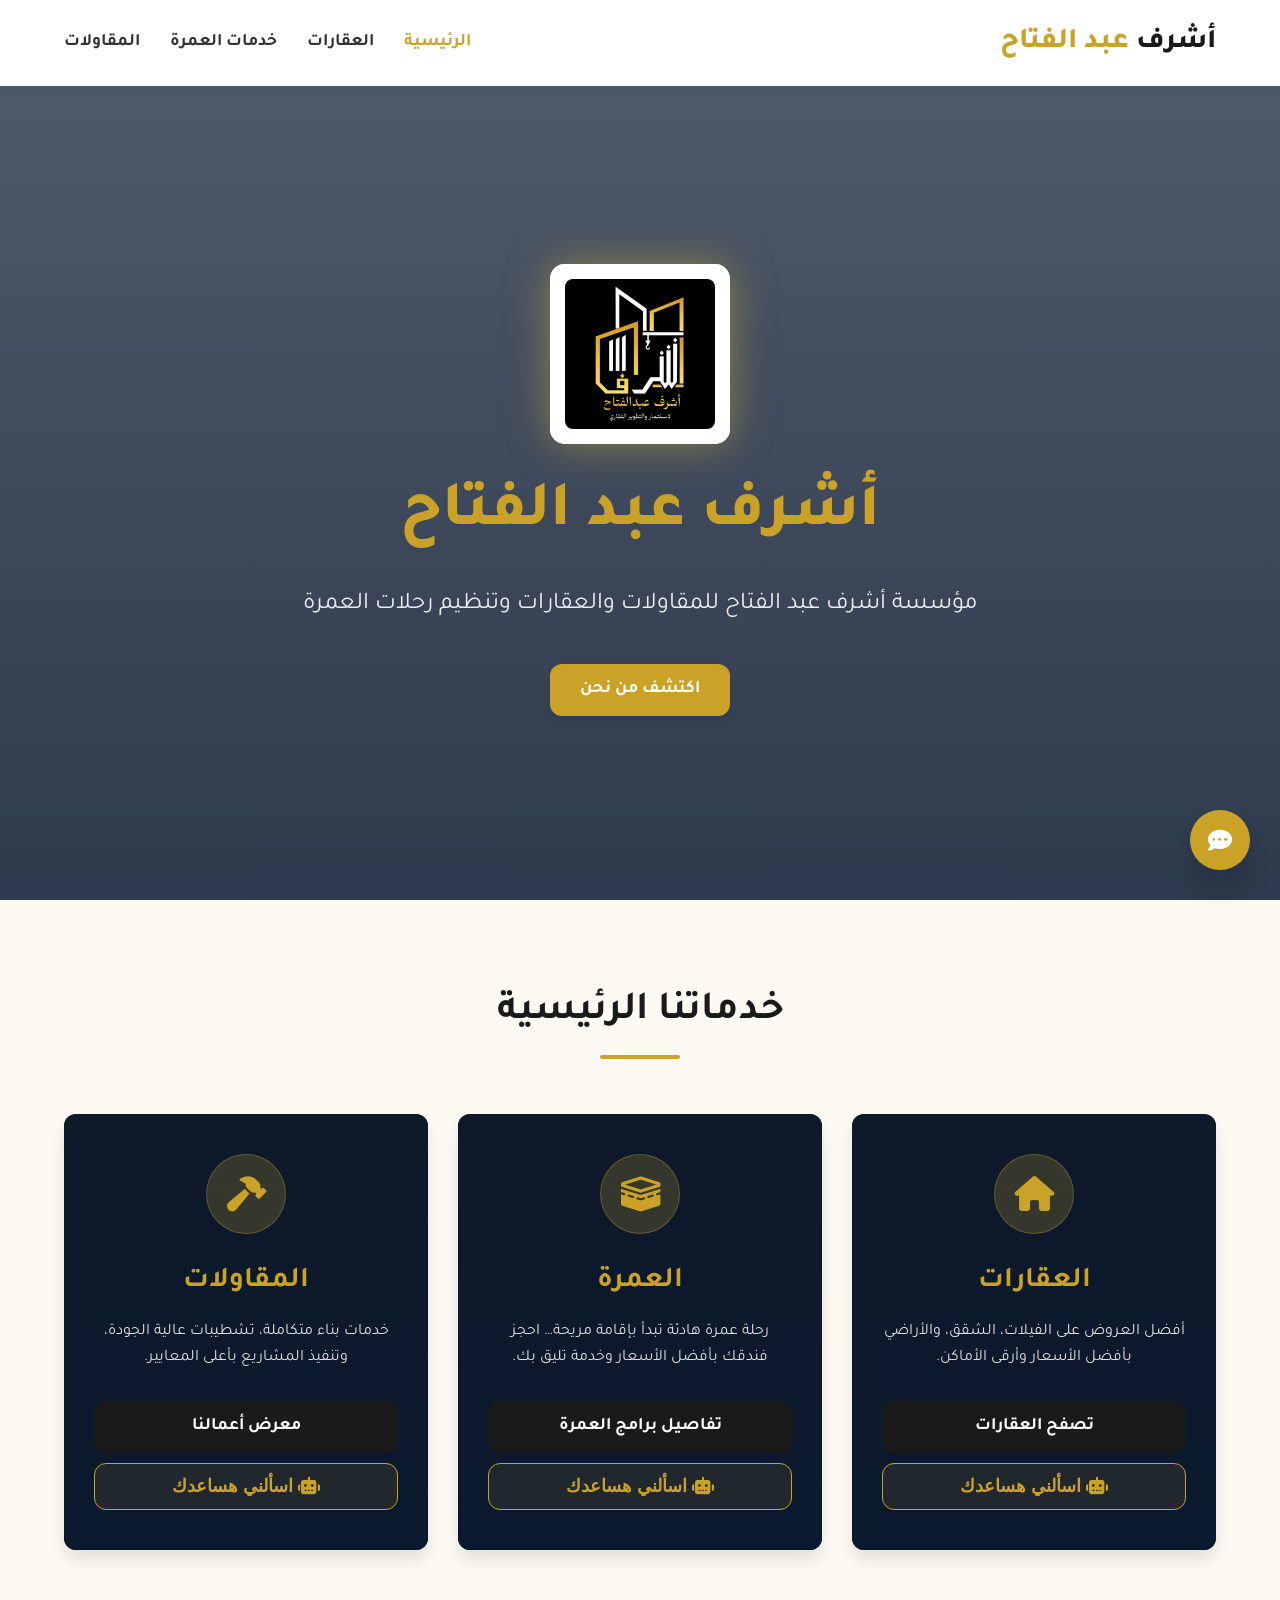
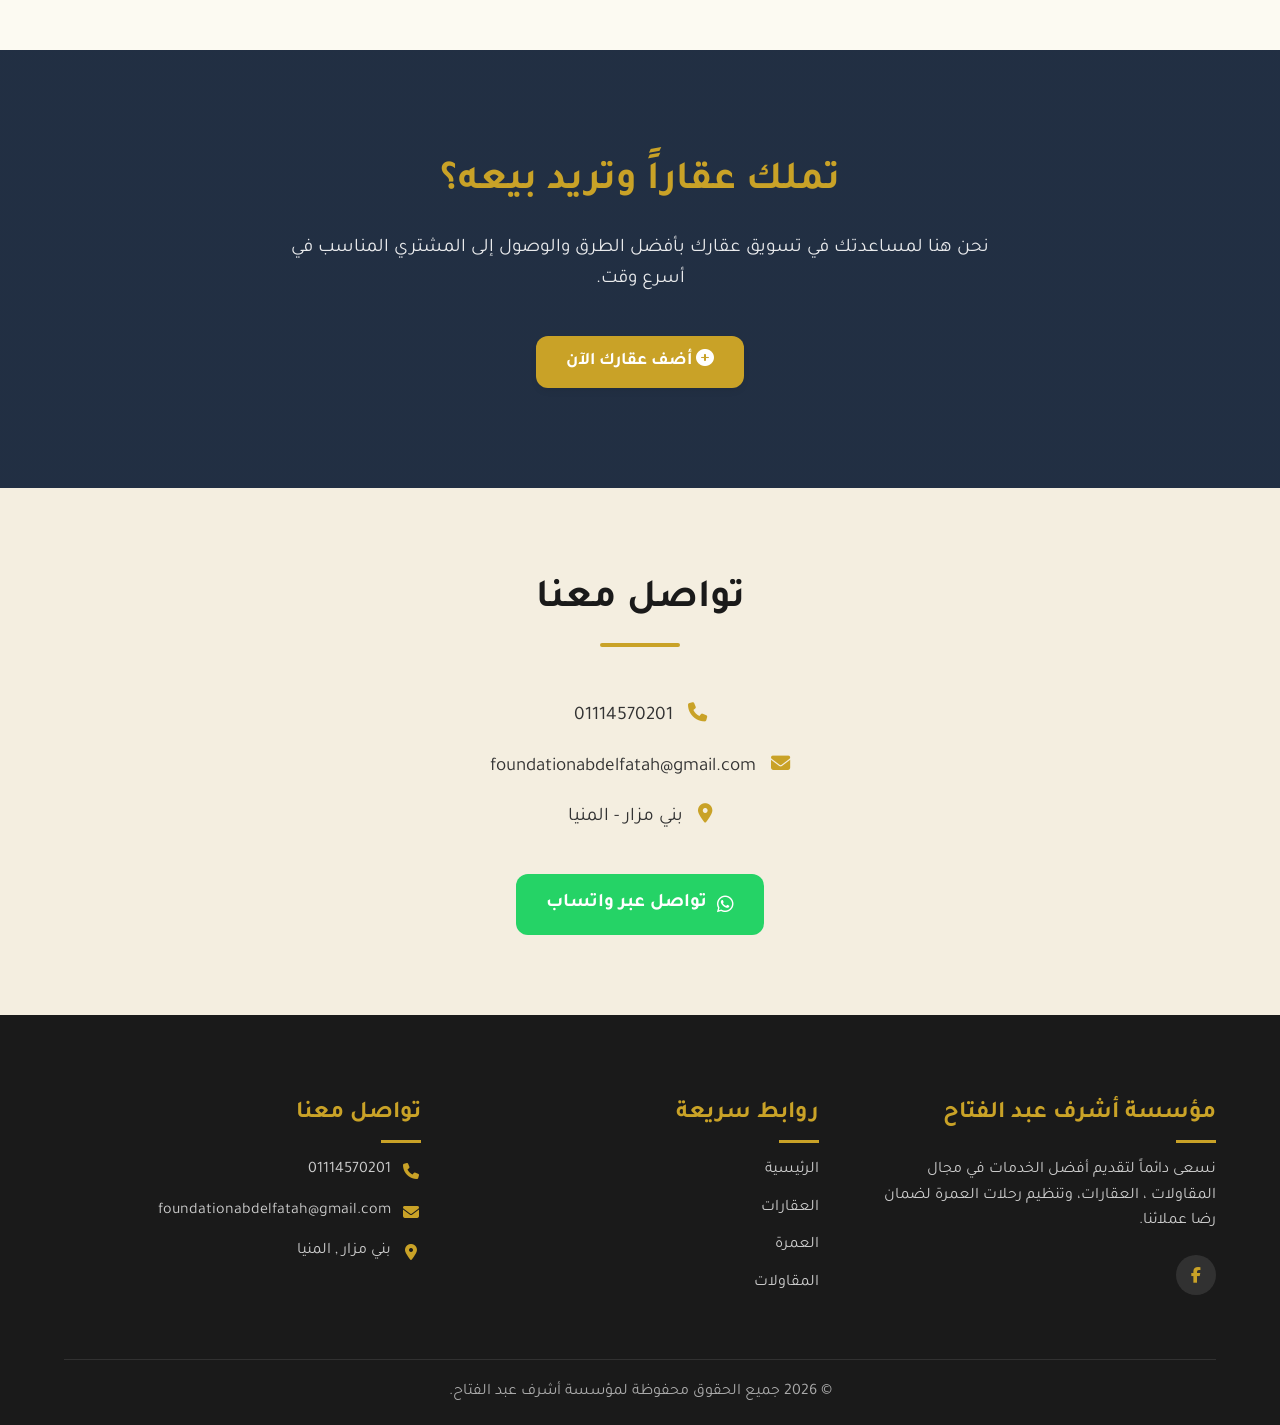
<file: index.html>
<!DOCTYPE html>
<html lang="ar" dir="rtl">

<head>
    <meta charset="UTF-8">
    <meta name="viewport" content="width=device-width, initial-scale=1.0">
    <title>أشرف عبد الفتاح | الصفحة الرئيسية</title>
    <!-- Google Fonts -->
    <link rel="preconnect" href="https://fonts.googleapis.com">
    <link rel="preconnect" href="https://fonts.gstatic.com" crossorigin>
    <link
        href="https://fonts.googleapis.com/css2?family=Tajawal:wght@300;400;500;700;800&family=Cairo:wght@400;600;700;900&display=swap"
        rel="stylesheet">
    <!-- Font Awesome -->
    <link rel="stylesheet" href="https://cdnjs.cloudflare.com/ajax/libs/font-awesome/6.4.0/css/all.min.css">
    <!-- Custom CSS -->
    <link rel="stylesheet" href="css/style.css">
</head>

<body>

    <!-- Header -->
    <header>
        <div class="container nav-container">
            <a href="index.html" class="logo">أشرف <span>عبد الفتاح</span></a>
            <nav class="nav-links">
                <a href="index.html" class="active">الرئيسية</a>
                <a href="real-estate.html">العقارات</a>
                <a href="umrah.html">خدمات العمرة</a>
                <a href="construction.html">المقاولات</a>
            </nav>
            <div class="hamburger">
                <i class="fas fa-bars"></i>
            </div>
        </div>
    </header>

    <!-- Hero Section -->
    <section class="hero">
        <div class="hero-content">
            <div class="hero-logo">
                <img src="images/WhatsApp Image 2026-03-07 at 5.14.09 PM.jpeg" alt="أشرف عبد الفتاح">
            </div>
            <h1>أشرف عبد الفتاح</h1>
            <p>مؤسسة أشرف عبد الفتاح للمقاولات والعقارات وتنظيم رحلات العمرة</p>
            <a href="#about" class="btn btn-primary">اكتشف من نحن</a>
        </div>
    </section>

    <!-- Main Services -->
    <section id="services" class="section with-bg">
        <div class="container">
            <h2 class="section-title">خدماتنا الرئيسية</h2>
            <div class="services-grid">

                <!-- Real Estate Card -->
                <div class="service-card card-real-estate">
                    <div class="service-icon">
                        <i class="fas fa-home"></i>
                    </div>
                    <h2>العقارات</h2>
                    <p>أفضل العروض على الفيلات، الشقق، والأراضي بأفضل الأسعار وأرقى الأماكن.</p>
                    <div style="display: flex; flex-direction: column; gap: 10px; width: 100%;">
                        <a href="real-estate.html" class="btn btn-secondary">تصفح العقارات</a>
                        <button onclick="askAI('أريد المساعدة في بيع أو شراء عقار')" class="btn"
                            style="background: rgba(212, 175, 55, 0.1); color: var(--primary-color); border: 1px solid var(--primary-color);">
                            <i class="fas fa-robot"></i> اسألني هساعدك
                        </button>
                    </div>
                </div>

                <!-- Umrah Card -->
                <div class="service-card card-umrah">
                    <div class="service-icon">
                        <i class="fas fa-kaaba"></i>
                    </div>
                    <h2>العمرة</h2>
                    <p>رحلة عمرة هادئة تبدأ بإقامة مريحة… احجز فندقك بأفضل الأسعار
                        وخدمة تليق بك.</p>
                    <div style="display: flex; flex-direction: column; gap: 10px; width: 100%;">
                        <a href="umrah.html" class="btn btn-secondary">تفاصيل برامج العمرة</a>
                        <button onclick="askAI('ما هي أسعار وتفاصيل رحلات العمرة؟')" class="btn"
                            style="background: rgba(212, 175, 55, 0.1); color: var(--primary-color); border: 1px solid var(--primary-color);">
                            <i class="fas fa-robot"></i> اسألني هساعدك
                        </button>
                    </div>
                </div>

                <!-- Construction Card -->
                <div class="service-card card-construction">
                    <div class="service-icon">
                        <i class="fas fa-hammer"></i>
                    </div>
                    <h2>المقاولات</h2>
                    <p>خدمات بناء متكاملة، تشطيبات عالية الجودة، وتنفيذ المشاريع بأعلى المعايير.</p>
                    <div style="display: flex; flex-direction: column; gap: 10px; width: 100%;">
                        <a href="construction.html" class="btn btn-secondary">معرض أعمالنا</a>
                        <button onclick="askAI('أحتاج مساعدة في التشطيبات والمقاولات')" class="btn"
                            style="background: rgba(212, 175, 55, 0.1); color: var(--primary-color); border: 1px solid var(--primary-color);">
                            <i class="fas fa-robot"></i> اسألني هساعدك
                        </button>
                    </div>
                </div>

            </div>
        </div>
    </section>

    <!-- List Property Section -->
    <section class="list-property-section">
        <div class="container">
            <div class="list-property-content">
                <h2>تملك عقاراً وتريد بيعه؟</h2>
                <p>نحن هنا لمساعدتك في تسويق عقارك بأفضل الطرق والوصول إلى المشتري المناسب في أسرع وقت.</p>
                <a href="https://wa.me/201114570201?text=مرحباً، لدي عقار وأريد إضافته للموقع"
                    class="btn btn-primary">
                    <i class="fas fa-plus-circle"></i> أضف عقارك الآن
                </a>
            </div>
        </div>
    </section>

    <!-- Contact Section -->
    <section class="section with-bg" style="background-color: #f4eee0;">
        <div class="container">
            <h2 class="section-title">تواصل معنا</h2>
            <div style="display: flex; flex-wrap: wrap; gap: 40px; justify-content: center; text-align: center;">
                <div style="width: 100%; max-width: 500px;">
                    <p style="margin: 20px 0; font-size: 1.2rem;"><i class="fas fa-phone"
                            style="color:var(--primary-color); margin-left: 10px;"></i> <span
                            dir="ltr">01114570201</span>
                    </p>
                    <p style="margin: 20px 0; font-size: 1.2rem;"><i class="fas fa-envelope"
                            style="color:var(--primary-color); margin-left: 10px;"></i>
                        foundationabdelfatah@gmail.com</p>
                    <p style="margin: 20px 0; font-size: 1.2rem;"><i class="fas fa-map-marker-alt"
                            style="color:var(--primary-color); margin-left: 10px;"></i> بني مزار - المنيا
                    </p>

                    <a href="https://wa.me/201114570201" class="btn btn-whatsapp"
                        style="margin-top: 20px; display: inline-flex; justify-content: center; font-size: 1.2rem; padding: 15px 30px;">
                        <i class="fab fa-whatsapp"></i> تواصل عبر واتساب
                    </a>
                </div>
            </div>
        </div>
    </section>

    <!-- Footer -->
    <footer>
        <div class="container">
            <div class="footer-grid">
                <div class="footer-col">
                    <h3>مؤسسة أشرف عبد الفتاح</h3>
                    <p>نسعى دائماً لتقديم أفضل الخدمات في مجال المقاولات ، العقارات، وتنظيم رحلات العمرة لضمان رضا
                        عملائنا.</p>
                    <div class="social-links">
                        <a
                            href="https://www.facebook.com/profile.php?id=61572230013401&mibextid=wwXIfr&rdid=UbSLena3NowLnAHg&share_url=https%3A%2F%2Fwww.facebook.com%2Fshare%2F18a7HYRrUn%2F%3Fmibextid%3DwwXIfr#"><i
                                class="fab fa-facebook-f"></i></a>
                    </div>
                </div>
                <div class="footer-col">
                    <h3>روابط سريعة</h3>
                    <ul class="footer-links">
                        <li><a href="index.html">الرئيسية</a></li>
                        <li><a href="real-estate.html">العقارات</a></li>
                        <li><a href="umrah.html">العمرة</a></li>
                        <li><a href="construction.html">المقاولات</a></li>
                    </ul>
                </div>
                <div class="footer-col">
                    <h3>تواصل معنا</h3>
                    <p><i class="fas fa-phone"></i> 01114570201</p>
                    <p><i class="fas fa-envelope"></i> foundationabdelfatah@gmail.com</p>
                    <p><i class="fas fa-map-marker-alt"></i> بني مزار , المنيا </p>
                </div>
            </div>
            <div class="footer-bottom">
                <p>&copy; 2026 جميع الحقوق محفوظة لمؤسسة أشرف عبد الفتاح.</p>
            </div>
        </div>
    </footer>

    <!-- Scripts -->
    <script src="js/script.js"></script>
    <script src="js/chatbot.js"></script>
</body>

</html>
</file>
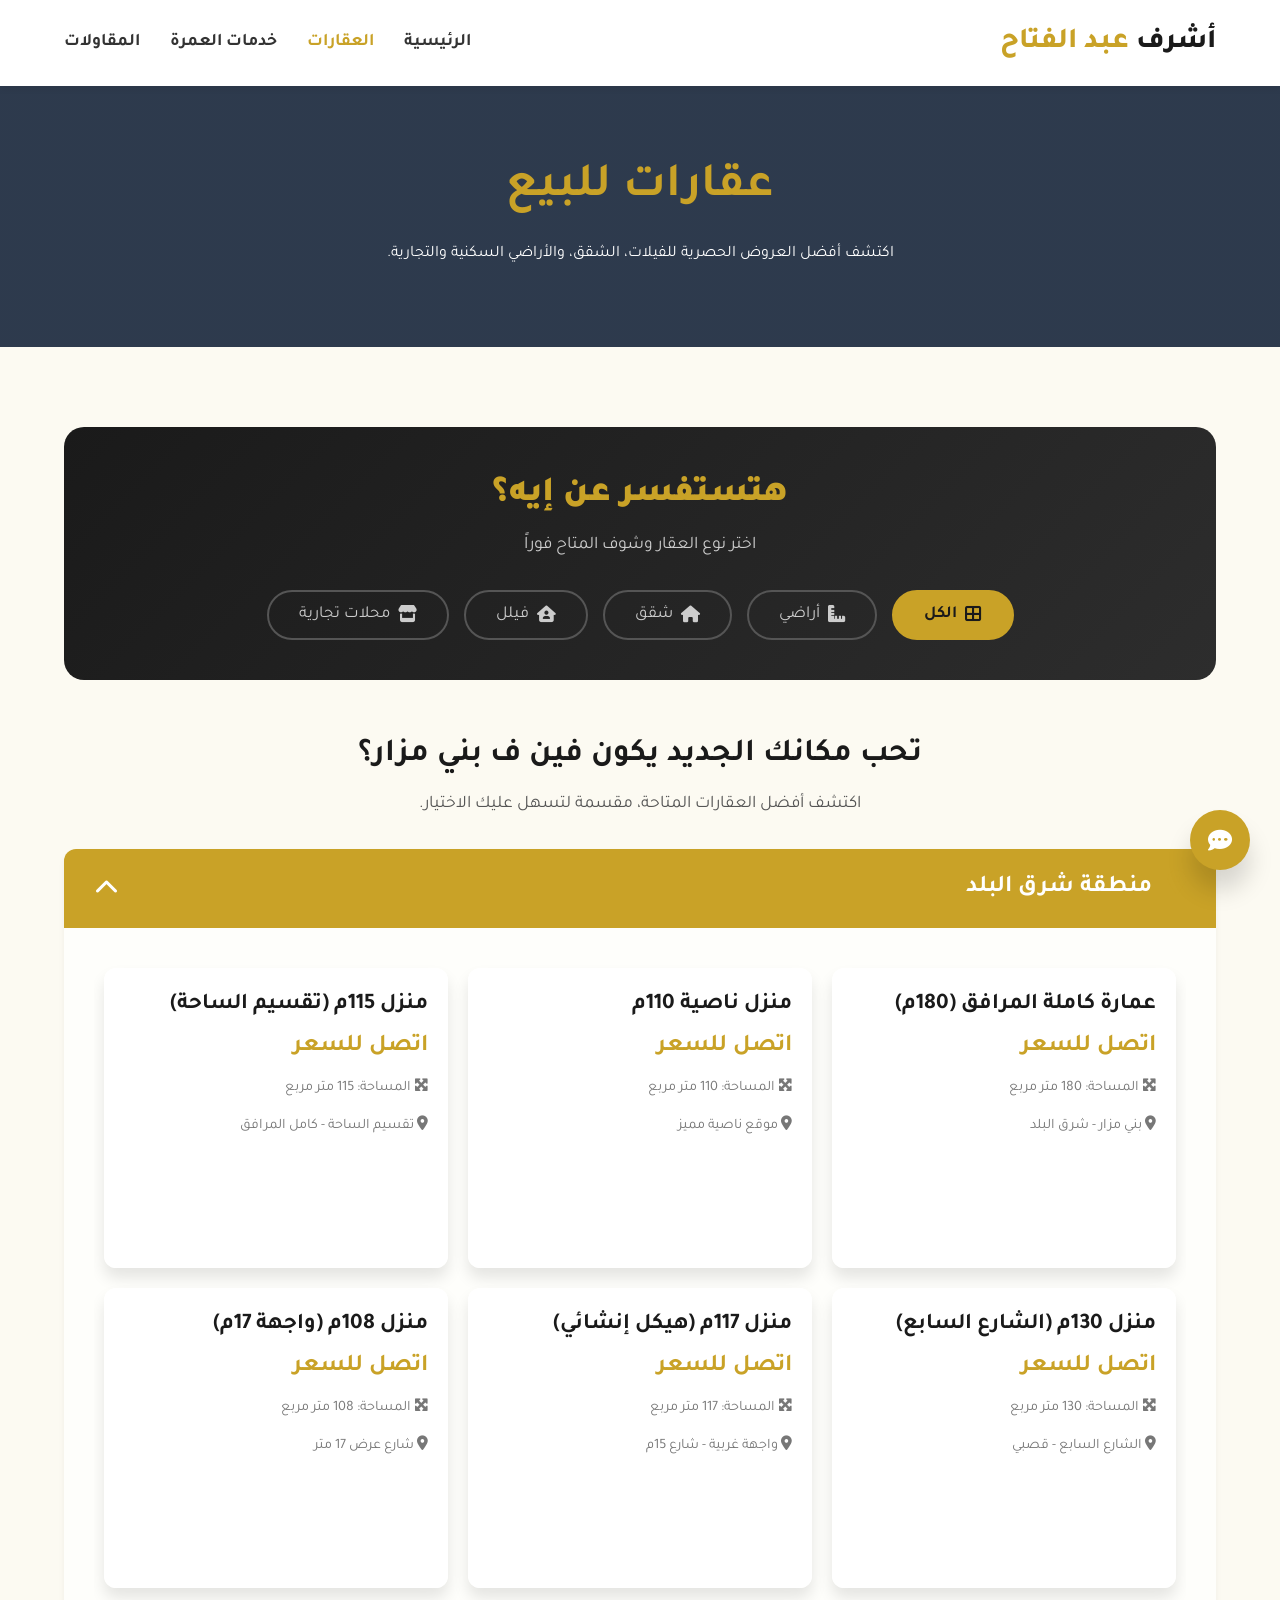
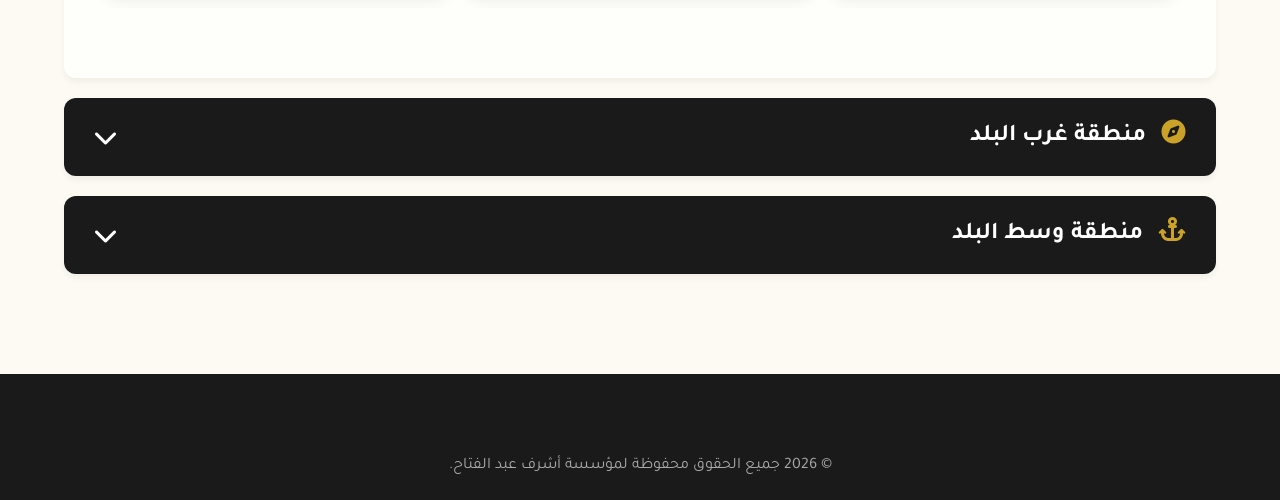
<file: real-estate.html>
<!DOCTYPE html>
<html lang="ar" dir="rtl">

<head>
    <meta charset="UTF-8">
    <meta name="viewport" content="width=device-width, initial-scale=1.0">
    <title>العقارات | أشرف عبد الفتاح</title>
    <!-- Google Fonts -->
    <link rel="preconnect" href="https://fonts.googleapis.com">
    <link rel="preconnect" href="https://fonts.gstatic.com" crossorigin>
    <link
        href="https://fonts.googleapis.com/css2?family=Tajawal:wght@300;400;500;700;800&family=Cairo:wght@400;600;700;900&display=swap"
        rel="stylesheet">
    <!-- Font Awesome -->
    <link rel="stylesheet" href="https://cdnjs.cloudflare.com/ajax/libs/font-awesome/6.4.0/css/all.min.css">
    <!-- Custom CSS -->
    <link rel="stylesheet" href="css/style.css">
    <style>
        .property-grid {
            display: grid;
            grid-template-columns: repeat(auto-fill, minmax(280px, 1fr));
            gap: 20px;
            margin-bottom: 40px;
        }

        .property-card {
            background: transparent;
            perspective: 1000px;
            height: 300px;
            /* Reduced height for text-only layout */
            cursor: pointer;
        }

        .card-inner {
            position: relative;
            width: 100%;
            height: 100%;
            transition: transform 0.8s cubic-bezier(0.175, 0.885, 0.32, 1.275);
            transform-style: preserve-3d;
            box-shadow: var(--shadow-md);
            border-radius: var(--border-radius);
        }

        .property-card.flipped .card-inner {
            transform: rotateY(180deg);
        }

        .card-front,
        .card-back {
            position: absolute;
            width: 100%;
            height: 100%;
            -webkit-backface-visibility: hidden;
            backface-visibility: hidden;
            border-radius: var(--border-radius);
            overflow: hidden;
            background: var(--white);
        }

        .card-back {
            transform: rotateY(180deg);
            display: flex;
            flex-direction: column;
            justify-content: center;
            padding: 20px;
            border: 2px solid var(--primary-color);
        }

        .property-card:hover .card-inner {
            box-shadow: var(--shadow-lg);
        }

        .property-img {
            width: 100%;
            height: 220px;
            object-fit: cover;
        }

        .property-info {
            padding: 20px;
        }

        .property-price {
            font-size: 1.5rem;
            color: var(--primary-color);
            font-weight: bold;
            display: block;
            margin-bottom: 10px;
        }

        .property-location {
            color: #777;
            font-size: 0.9rem;
            margin-bottom: 15px;
        }

        .property-desc {
            color: #444;
            margin-bottom: 20px;
            line-height: 1.5;
        }

        .property-title {
            font-size: 1.4rem;
            color: var(--secondary-color);
            margin-bottom: 5px;
            font-weight: 700;
        }

        .property-details {
            margin: 20px 0;
            padding: 0;
            list-style: none;
        }

        .property-details li {
            font-size: 1.1rem;
            color: #555;
            margin-bottom: 15px;
            display: flex;
            align-items: center;
            gap: 10px;
        }

        .property-details i {
            color: var(--primary-color);
            width: 20px;
            text-align: center;
        }

        .section-subtitle {
            font-size: 2rem;
            color: var(--secondary-color);
            margin: 40px 0 20px;
            border-bottom: 2px solid #eee;
            padding-bottom: 10px;
        }
    </style>
</head>

<body>

    <!-- Header -->
    <header class="scrolled"> <!-- Always solid on inner pages -->
        <div class="container nav-container">
            <a href="index.html" class="logo">أشرف <span>عبد الفتاح</span></a>
            <nav class="nav-links">
                <a href="index.html">الرئيسية</a>
                <a href="real-estate.html" class="active">العقارات</a>
                <a href="umrah.html">خدمات العمرة</a>
                <a href="construction.html">المقاولات</a>
            </nav>
            <div class="hamburger">
                <i class="fas fa-bars"></i>
            </div>
        </div>
    </header>

    <!-- Page Header -->
    <div class="page-header"
        style="background: linear-gradient(rgba(10, 25, 47, 0.85), rgba(10, 25, 47, 0.85)), url('https://images.unsplash.com/photo-1560518883-ce09059eeffa?ixlib=rb-4.0.3&auto=format&fit=crop&w=1920&q=80') center/cover;">
        <div class="container">
            <h1>عقارات للبيع</h1>
            <p>اكتشف أفضل العروض الحصرية للفيلات، الشقق، والأراضي السكنية والتجارية.</p>
        </div>
    </div>

    <!-- Main Content -->
    <section class="section with-bg">
        <div class="container">

            <!-- Filter Bar -->
            <div class="re-filter-header">
                <p class="re-filter-question">هتستفسر عن إيه؟</p>
                <p class="re-filter-sub">اختر نوع العقار وشوف المتاح فوراً</p>
                <div class="re-filter-tabs" id="reFilterTabs">
                    <button class="re-tab active" data-filter="all" onclick="filterProperties(this)">
                        <i class="fas fa-th-large"></i> الكل
                    </button>
                    <button class="re-tab" data-filter="land" onclick="filterProperties(this)">
                        <i class="fas fa-ruler-combined"></i> أراضي
                    </button>
                    <button class="re-tab" data-filter="apartment" onclick="filterProperties(this)">
                        <i class="fas fa-home"></i> شقق
                    </button>
                    <button class="re-tab" data-filter="villa" onclick="filterProperties(this)">
                        <i class="fas fa-house-user"></i> فيلل
                    </button>
                    <button class="re-tab" data-filter="commercial" onclick="filterProperties(this)">
                        <i class="fas fa-store"></i> محلات تجارية
                    </button>
                </div>
                <div id="reFilterMsg" class="re-filter-msg" style="display:none;"></div>
            </div>

            <style>
                .re-filter-header {
                    text-align: center;
                    margin-bottom: 50px;
                    padding: 40px 20px;
                    background: linear-gradient(135deg, #1a1a1a, #2d2d2d);
                    border-radius: 20px;
                    color: #fff;
                }

                .re-filter-question {
                    font-size: 2.2rem;
                    font-weight: 900;
                    color: var(--primary-color);
                    margin-bottom: 8px;
                }

                .re-filter-sub {
                    color: #ccc;
                    font-size: 1.1rem;
                    margin-bottom: 30px;
                }

                .re-filter-tabs {
                    display: flex;
                    justify-content: center;
                    gap: 15px;
                    flex-wrap: wrap;
                }

                .re-tab {
                    padding: 13px 30px;
                    border: 2px solid #555;
                    border-radius: 50px;
                    background: transparent;
                    color: #ccc;
                    font-family: 'Tajawal', sans-serif;
                    font-size: 1.05rem;
                    cursor: pointer;
                    display: flex;
                    align-items: center;
                    gap: 8px;
                    transition: all 0.2s ease;
                }

                .re-tab:hover {
                    border-color: var(--primary-color);
                    color: var(--primary-color);
                }

                .re-tab.active {
                    background: var(--primary-color);
                    border-color: var(--primary-color);
                    color: #1a1a1a;
                    font-weight: 700;
                }

                .re-filter-msg {
                    margin-top: 20px;
                    padding: 12px 25px;
                    border-radius: 10px;
                    background: rgba(201, 162, 39, 0.15);
                    color: var(--primary-color);
                    font-size: 1rem;
                    font-weight: 600;
                }

                .property-card[data-type] {
                    transition: opacity 0.3s ease, transform 0.3s ease;
                }

                .property-card.hidden-card {
                    display: none;
                }

                /* Scrollable Property Grid Custom Styling */
                .scrollable-property-grid {
                    max-height: 650px;
                    overflow-y: auto;
                    overflow-x: hidden;
                    padding: 10px;
                    scroll-behavior: smooth;
                }

                .scrollable-property-grid::-webkit-scrollbar {
                    width: 7px;
                }

                .scrollable-property-grid::-webkit-scrollbar-track {
                    background: #2a2a2a;
                    border-radius: 10px;
                }

                .scrollable-property-grid::-webkit-scrollbar-thumb {
                    background: var(--primary-color);
                    border-radius: 10px;
                    border: 2px solid #2a2a2a;
                }

                .scrollable-property-grid::-webkit-scrollbar-thumb:hover {
                    background: #b08d21;
                }

                @media (max-width: 768px) {
                    .re-filter-question {
                        font-size: 1.8rem;
                    }

                    .re-filter-sub {
                        font-size: 1rem;
                    }

                    .re-filter-header {
                        padding: 30px 15px;
                    }

                    .property-card {
                        height: 280px;
                    }
                }

                @media (max-width: 480px) {
                    .re-filter-question {
                        font-size: 1.5rem;
                    }

                    .re-tab {
                        padding: 10px 20px;
                        font-size: 0.95rem;
                    }
                }
            </style>

            <!-- تحب مكانك الجديد يكون فين؟ -->
            <div style="text-align: center; margin-bottom: 30px;">
                <h2 style="font-size: 2rem; color: var(--secondary-color);">تحب مكانك الجديد يكون فين ف بني مزار؟</h2>
                <p style="font-size: 1.1rem; color: #555; margin-top: 10px;">اكتشف أفضل العقارات المتاحة، مقسمة لتسهل
                    عليك الاختيار.</p>
            </div>

            <!-- 1) منطقة شرق البلد -->
            <div class="accordion-item active">
                <div class="accordion-header">
                    <span><i class="fas fa-map-marker-alt" style="color: var(--primary-color); margin-left: 10px;"></i>
                        منطقة شرق البلد</span>
                    <i class="fas fa-chevron-down"></i>
                </div>
                <div class="accordion-content">
                    <div class="property-grid scrollable-property-grid">
                        <!-- Property 1: عمارة 180م -->
                        <div class="property-card" data-type="villa">
                            <div class="card-inner">
                                <div class="card-front">
                                    <div class="property-info">
                                        <h3 class="property-title">عمارة كاملة المرافق (180م)</h3>
                                        <span class="property-price">اتصل للسعر</span>
                                        <div class="property-location"><i class="fas fa-expand-arrows-alt"></i> المساحة:
                                            180 متر مربع</div>
                                        <div class="property-location"><i class="fas fa-map-marker-alt"></i> بني مزار -
                                            شرق البلد</div>
                                    </div>
                                </div>
                                <div class="card-back">
                                    <div class="property-info">
                                        <h4 style="color: var(--primary-color); margin-bottom: 10px;">التفاصيل:</h4>
                                        <ul class="property-details">
                                            <li>4 أدوار (عمدان) - تشطيب كامل</li>
                                            <li>جاهزة للسكن - كاملة المرافق</li>
                                            <li>غاز + كهرباء + مياه (عدادات راكبة)</li>
                                        </ul>
                                        <a href="https://wa.me/201114570201?text=استفسار عن عمارة 180م - كاملة المرافق"
                                            class="btn btn-whatsapp">
                                            <i class="fab fa-whatsapp"></i> تواصل عبر الواتساب
                                        </a>
                                    </div>
                                </div>
                            </div>
                        </div>

                        <!-- Property 2: منزل ناصية 110م -->
                        <div class="property-card" data-type="villa">
                            <div class="card-inner">
                                <div class="card-front">
                                    <div class="property-info">
                                        <h3 class="property-title">منزل ناصية 110م</h3>
                                        <span class="property-price">اتصل للسعر</span>
                                        <div class="property-location"><i class="fas fa-expand-arrows-alt"></i> المساحة:
                                            110 متر مربع</div>
                                        <div class="property-location"><i class="fas fa-map-marker-alt"></i> موقع ناصية
                                            مميز</div>
                                    </div>
                                </div>
                                <div class="card-back">
                                    <div class="property-info">
                                        <h4 style="color: var(--primary-color); margin-bottom: 10px;">التفاصيل:</h4>
                                        <ul class="property-details">
                                            <li>3 أدوار (2 تشطيب كامل + 1 هيكل)</li>
                                            <li>موقع مميز جداً</li>
                                            <li>جاهز للسكن والاستخدام</li>
                                        </ul>
                                        <a href="https://wa.me/201114570201?text=استفسار عن منزل ناصية 110م"
                                            class="btn btn-whatsapp">
                                            <i class="fab fa-whatsapp"></i> تواصل عبر الواتساب
                                        </a>
                                    </div>
                                </div>
                            </div>
                        </div>

                        <!-- Property 3: منزل 115م -->
                        <div class="property-card" data-type="villa">
                            <div class="card-inner">
                                <div class="card-front">
                                    <div class="property-info">
                                        <h3 class="property-title">منزل 115م (تقسيم الساحة)</h3>
                                        <span class="property-price">اتصل للسعر</span>
                                        <div class="property-location"><i class="fas fa-expand-arrows-alt"></i> المساحة:
                                            115 متر مربع</div>
                                        <div class="property-location"><i class="fas fa-map-marker-alt"></i> تقسيم
                                            الساحة - كامل المرافق</div>
                                    </div>
                                </div>
                                <div class="card-back">
                                    <div class="property-info">
                                        <h4 style="color: var(--primary-color); margin-bottom: 10px;">التفاصيل:</h4>
                                        <ul class="property-details">
                                            <li>4 أدوار (2 تشطيب كامل + 2 عظم)</li>
                                            <li>عدادات كاملة (غاز + كهرباء + مياه)</li>
                                            <li>جاهز للسكن</li>
                                        </ul>
                                        <a href="https://wa.me/201114570201?text=استفسار عن منزل 115م - تقسيم الساحة"
                                            class="btn btn-whatsapp">
                                            <i class="fab fa-whatsapp"></i> تواصل عبر الواتساب
                                        </a>
                                    </div>
                                </div>
                            </div>
                        </div>

                        <!-- Property 4: منزل 130م -->
                        <div class="property-card" data-type="villa">
                            <div class="card-inner">
                                <div class="card-front">
                                    <div class="property-info">
                                        <h3 class="property-title">منزل 130م (الشارع السابع)</h3>
                                        <span class="property-price">اتصل للسعر</span>
                                        <div class="property-location"><i class="fas fa-expand-arrows-alt"></i> المساحة:
                                            130 متر مربع</div>
                                        <div class="property-location"><i class="fas fa-map-marker-alt"></i> الشارع
                                            السابع - قصبي</div>
                                    </div>
                                </div>
                                <div class="card-back">
                                    <div class="property-info">
                                        <h4 style="color: var(--primary-color); margin-bottom: 10px;">التفاصيل:</h4>
                                        <ul class="property-details">
                                            <li>3 أدوار (2 تشطيب كامل + 1 عظم)</li>
                                            <li>موقع متميز بالشارع</li>
                                            <li>تصميم إنشائي ممتاز</li>
                                        </ul>
                                        <a href="https://wa.me/201114570201?text=استفسار عن منزل 130م - الشارع السابع"
                                            class="btn btn-whatsapp">
                                            <i class="fab fa-whatsapp"></i> تواصل عبر الواتساب
                                        </a>
                                    </div>
                                </div>
                            </div>
                        </div>

                        <!-- Property 5: منزل 117م -->
                        <div class="property-card" data-type="villa">
                            <div class="card-inner">
                                <div class="card-front">
                                    <div class="property-info">
                                        <h3 class="property-title">منزل 117م (هيكل إنشائي)</h3>
                                        <span class="property-price">اتصل للسعر</span>
                                        <div class="property-location"><i class="fas fa-expand-arrows-alt"></i> المساحة:
                                            117 متر مربع</div>
                                        <div class="property-location"><i class="fas fa-map-marker-alt"></i> واجهة غربية
                                            - شارع 15م</div>
                                    </div>
                                </div>
                                <div class="card-back">
                                    <div class="property-info">
                                        <h4 style="color: var(--primary-color); margin-bottom: 10px;">التفاصيل:</h4>
                                        <ul class="property-details">
                                            <li>دورين عمدان - واجهة عظم</li>
                                            <li>شارع بعرض 15 متر</li>
                                            <li>موقع واعد جداً</li>
                                        </ul>
                                        <a href="https://wa.me/201114570201?text=استفسار عن منزل 117م - واجهة غربية"
                                            class="btn btn-whatsapp">
                                            <i class="fab fa-whatsapp"></i> تواصل عبر الواتساب
                                        </a>
                                    </div>
                                </div>
                            </div>
                        </div>

                        <!-- Property 6: منزل 108م -->
                        <div class="property-card" data-type="villa">
                            <div class="card-inner">
                                <div class="card-front">
                                    <div class="property-info">
                                        <h3 class="property-title">منزل 108م (واجهة 17م)</h3>
                                        <span class="property-price">اتصل للسعر</span>
                                        <div class="property-location"><i class="fas fa-expand-arrows-alt"></i> المساحة:
                                            108 متر مربع</div>
                                        <div class="property-location"><i class="fas fa-map-marker-alt"></i> شارع عرض 17
                                            متر</div>
                                    </div>
                                </div>
                                <div class="card-back">
                                    <div class="property-info">
                                        <h4 style="color: var(--primary-color); margin-bottom: 10px;">التفاصيل:</h4>
                                        <ul class="property-details">
                                            <li>دورين (هيكل خرساني وعمدان)</li>
                                            <li>الواجهة على الطوب (عظم)</li>
                                            <li>جاهز للمعاينة الفورية</li>
                                        </ul>
                                        <a href="https://wa.me/201114570201?text=استفسار عن منزل 108م - شارع 17م"
                                            class="btn btn-whatsapp">
                                            <i class="fab fa-whatsapp"></i> تواصل عبر الواتساب
                                        </a>
                                    </div>
                                </div>
                            </div>
                        </div>

                        <!-- Property 7: منزل 100م -->
                        <div class="property-card" data-type="villa">
                            <div class="card-inner">
                                <div class="card-front">
                                    <div class="property-info">
                                        <h3 class="property-title">منزل 100م (بالقرب من الخدمات)</h3>
                                        <span class="property-price">اتصل للسعر</span>
                                        <div class="property-location"><i class="fas fa-expand-arrows-alt"></i> المساحة:
                                            100 متر مربع</div>
                                        <div class="property-location"><i class="fas fa-map-marker-alt"></i> موقع حيوي -
                                            شرق البلد</div>
                                    </div>
                                </div>
                                <div class="card-back">
                                    <div class="property-info">
                                        <h4 style="color: var(--primary-color); margin-bottom: 10px;">التفاصيل:</h4>
                                        <ul class="property-details">
                                            <li>3 أدوار عمدان</li>
                                            <li>بالقرب من منطقة الخدمات</li>
                                            <li>فرصة استثمارية ممتازة</li>
                                        </ul>
                                        <a href="https://wa.me/201114570201?text=استفسار عن منزل 100م - شرق البلد"
                                            class="btn btn-whatsapp">
                                            <i class="fab fa-whatsapp"></i> تواصل عبر الواتساب
                                        </a>
                                    </div>
                                </div>
                            </div>
                        </div>

                        <!-- Property 8: عمارة ناصية 130م -->
                        <div class="property-card" data-type="villa">
                            <div class="card-inner">
                                <div class="card-front">
                                    <div class="property-info">
                                        <h3 class="property-title">عمارة ناصية 130م</h3>
                                        <span class="property-price">اتصل للسعر</span>
                                        <div class="property-location"><i class="fas fa-expand-arrows-alt"></i> المساحة:
                                            130 متر مربع</div>
                                        <div class="property-location"><i class="fas fa-map-marker-alt"></i> شارع عمومي
                                            رئيسي</div>
                                    </div>
                                </div>
                                <div class="card-back">
                                    <div class="property-info">
                                        <h4 style="color: var(--primary-color); margin-bottom: 10px;">التفاصيل:</h4>
                                        <ul class="property-details">
                                            <li>5 أدوار (2 تشطيب + 3 عظم)</li>
                                            <li>واجهة على شارع عمومي</li>
                                            <li>موقع استراتيجي جداً</li>
                                        </ul>
                                        <a href="https://wa.me/201114570201?text=استفسار عن عمارة ناصية 130م - شارع عمومي"
                                            class="btn btn-whatsapp">
                                            <i class="fab fa-whatsapp"></i> تواصل عبر الواتساب
                                        </a>
                                    </div>
                                </div>
                            </div>
                        </div>

                        <!-- Property 9: شقة 125م -->
                        <div class="property-card" data-type="apartment">
                            <div class="card-inner">
                                <div class="card-front">
                                    <div class="property-info">
                                        <h3 class="property-title">شقة 125م (تشطيب كامل)</h3>
                                        <span class="property-price">اتصل للسعر</span>
                                        <div class="property-location"><i class="fas fa-expand-arrows-alt"></i> المساحة:
                                            125 متر مربع</div>
                                        <div class="property-location"><i class="fas fa-map-marker-alt"></i> دور ثالث
                                            علوي</div>
                                    </div>
                                </div>
                                <div class="card-back">
                                    <div class="property-info">
                                        <h4 style="color: var(--primary-color); margin-bottom: 10px;">التفاصيل:</h4>
                                        <ul class="property-details">
                                            <li>3 غرف + ريسبشن + مطبخ + 2 حمام</li>
                                            <li>تشطيب كامل - جاهزة للسكن</li>
                                            <li>موقع متميز وهادئ</li>
                                        </ul>
                                        <a href="https://wa.me/201114570201?text=استفسار عن شقة 125م - دور ثالث"
                                            class="btn btn-whatsapp">
                                            <i class="fab fa-whatsapp"></i> تواصل عبر الواتساب
                                        </a>
                                    </div>
                                </div>
                            </div>
                        </div>

                        <!-- Property 10: شقة 100م (برج) -->
                        <div class="property-card" data-type="apartment">
                            <div class="card-inner">
                                <div class="card-front">
                                    <div class="property-info">
                                        <h3 class="property-title">شقة 100م (واجهة رئيسية)</h3>
                                        <span class="property-price">اتصل للسعر</span>
                                        <div class="property-location"><i class="fas fa-expand-arrows-alt"></i> المساحة:
                                            100 متر مربع</div>
                                        <div class="property-location"><i class="fas fa-map-marker-alt"></i> دور سابع -
                                            واجهة شارع رئيسي</div>
                                    </div>
                                </div>
                                <div class="card-back">
                                    <div class="property-info">
                                        <h4 style="color: var(--primary-color); margin-bottom: 10px;">التفاصيل:</h4>
                                        <ul class="property-details">
                                            <li>دور سابع (برج) - تشطيب كامل</li>
                                            <li>كاملة المرافق - واجهة شارع رئيسي</li>
                                            <li>إطلالة رائعة وموقع حيوي</li>
                                        </ul>
                                        <a href="https://wa.me/201114570201?text=استفسار عن شقة 100م - دور سابع"
                                            class="btn btn-whatsapp">
                                            <i class="fab fa-whatsapp"></i> تواصل عبر الواتساب
                                        </a>
                                    </div>
                                </div>
                            </div>
                        </div>

                        <!-- Property 11: شقة 125م (نص تشطيب) -->
                        <div class="property-card" data-type="apartment">
                            <div class="card-inner">
                                <div class="card-front">
                                    <div class="property-info">
                                        <h3 class="property-title">شقة 125م (نص تشطيب)</h3>
                                        <span class="property-price">اتصل للسعر</span>
                                        <div class="property-location"><i class="fas fa-expand-arrows-alt"></i> المساحة:
                                            125 متر مربع</div>
                                        <div class="property-location"><i class="fas fa-map-marker-alt"></i> دور ثاني
                                            علوي - طريق عمومي</div>
                                    </div>
                                </div>
                                <div class="card-back">
                                    <div class="property-info">
                                        <h4 style="color: var(--primary-color); margin-bottom: 10px;">التفاصيل:</h4>
                                        <ul class="property-details">
                                            <li>دور ثاني علوي - نص تشطيب</li>
                                            <li>واجهة مباشرة على طريق عمومي</li>
                                            <li>موقع جغرافي ممتاز</li>
                                        </ul>
                                        <a href="https://wa.me/201114570201?text=استفسار عن شقة 125م - نص تشطيب"
                                            class="btn btn-whatsapp">
                                            <i class="fab fa-whatsapp"></i> تواصل عبر الواتساب
                                        </a>
                                    </div>
                                </div>
                            </div>
                        </div>

                        <!-- Property 12: شقة 120م (أول علوي) -->
                        <div class="property-card" data-type="apartment">
                            <div class="card-inner">
                                <div class="card-front">
                                    <div class="property-info">
                                        <h3 class="property-title">شقة 120م (برج)</h3>
                                        <span class="property-price">اتصل للسعر</span>
                                        <div class="property-location"><i class="fas fa-expand-arrows-alt"></i> المساحة:
                                            120 متر مربع</div>
                                        <div class="property-location"><i class="fas fa-map-marker-alt"></i> دور أول
                                            علوي - طريق رئيسي</div>
                                    </div>
                                </div>
                                <div class="card-back">
                                    <div class="property-info">
                                        <h4 style="color: var(--primary-color); margin-bottom: 10px;">التفاصيل:</h4>
                                        <ul class="property-details">
                                            <li>دور أول علوي (برج) - تشطيب كامل</li>
                                            <li>واجهة مباشرة على الطريق الرئيسي</li>
                                            <li>موقع حيوي بالقرب من قبلي</li>
                                        </ul>
                                        <a href="https://wa.me/201114570201?text=استفسار عن شقة 120م - دور أول علوي"
                                            class="btn btn-whatsapp">
                                            <i class="fab fa-whatsapp"></i> تواصل عبر الواتساب
                                        </a>
                                    </div>
                                </div>
                            </div>
                        </div>

                        <!-- Property 13: شقة 100م (ش وعمودي) -->
                        <div class="property-card" data-type="apartment">
                            <div class="card-inner">
                                <div class="card-front">
                                    <div class="property-info">
                                        <h3 class="property-title">شقة 100م (ش وعمودي)</h3>
                                        <span class="property-price">اتصل للسعر</span>
                                        <div class="property-location"><i class="fas fa-expand-arrows-alt"></i> المساحة:
                                            100 متر مربع</div>
                                        <div class="property-location"><i class="fas fa-map-marker-alt"></i> دور سابع -
                                            واجهة طريق عمومي</div>
                                    </div>
                                </div>
                                <div class="card-back">
                                    <div class="property-info">
                                        <h4 style="color: var(--primary-color); margin-bottom: 10px;">التفاصيل:</h4>
                                        <ul class="property-details">
                                            <li>دور سابع (برج) - تشطيب كامل</li>
                                            <li>واجهة مباشرة على طريق عمومي</li>
                                            <li>جاهزة للسكن</li>
                                        </ul>
                                        <a href="https://wa.me/201114570201?text=استفسار عن شقة 100م - دور سابع عمودي"
                                            class="btn btn-whatsapp">
                                            <i class="fab fa-whatsapp"></i> تواصل عبر الواتساب
                                        </a>
                                    </div>
                                </div>
                            </div>
                        </div>

                        <!-- Property 14: شقة 100م (تاسع مواصلات) -->
                        <div class="property-card" data-type="apartment">
                            <div class="card-inner">
                                <div class="card-front">
                                    <div class="property-info">
                                        <h3 class="property-title">شقة 100م (قرب المواصلات)</h3>
                                        <span class="property-price">اتصل للسعر</span>
                                        <div class="property-location"><i class="fas fa-expand-arrows-alt"></i> المساحة:
                                            100 متر مربع</div>
                                        <div class="property-location"><i class="fas fa-map-marker-alt"></i> دور تاسع -
                                            قرب المواصلات</div>
                                    </div>
                                </div>
                                <div class="card-back">
                                    <div class="property-info">
                                        <h4 style="color: var(--primary-color); margin-bottom: 10px;">التفاصيل:</h4>
                                        <ul class="property-details">
                                            <li>دور تاسع (برج) - تشطيب كامل</li>
                                            <li>قريب جداً من منطقة المواصلات</li>
                                            <li>إطلالة رائعة وموقع حيوي</li>
                                        </ul>
                                        <a href="https://wa.me/201114570201?text=استفسار عن شقة 100م - دور تاسع"
                                            class="btn btn-whatsapp">
                                            <i class="fab fa-whatsapp"></i> تواصل عبر الواتساب
                                        </a>
                                    </div>
                                </div>
                            </div>
                        </div>

                        <!-- Property 15: شقق عظم (أبراج) -->
                        <div class="property-card" data-type="apartment">
                            <div class="card-inner">
                                <div class="card-front">
                                    <div class="property-info">
                                        <h3 class="property-title">شقق عظم (أبراج سكنية)</h3>
                                        <span class="property-price">اتصل للسعر</span>
                                        <div class="property-location"><i class="fas fa-expand-arrows-alt"></i> مساحات
                                            متنوعة</div>
                                        <div class="property-location"><i class="fas fa-map-marker-alt"></i> مواقع
                                            مختلفة - أرقى الأبراج</div>
                                    </div>
                                </div>
                                <div class="card-back">
                                    <div class="property-info">
                                        <h4 style="color: var(--primary-color); margin-bottom: 10px;">التفاصيل:</h4>
                                        <ul class="property-details">
                                            <li>شقق نظام عظم في أرقى أبراج بني مزار</li>
                                            <li>مساحات متنوعة تناسب احتياجك</li>
                                            <li>إمكانية التشطيب أو التسليم عظم</li>
                                        </ul>
                                        <a href="https://wa.me/201114570201?text=استفسار عن شقق عظم في الأبراج"
                                            class="btn btn-whatsapp">
                                            <i class="fab fa-whatsapp"></i> تواصل عبر الواتساب
                                        </a>
                                    </div>
                                </div>
                            </div>
                        </div>

                        <!-- Property 16: شقق عظم (عمومي) -->
                        <div class="property-card" data-type="apartment">
                            <div class="card-inner">
                                <div class="card-front">
                                    <div class="property-info">
                                        <h3 class="property-title">شقق عظم (طريق عمومي)</h3>
                                        <span class="property-price">اتصل للسعر</span>
                                        <div class="property-location"><i class="fas fa-expand-arrows-alt"></i> مساحات
                                            متنوعة</div>
                                        <div class="property-location"><i class="fas fa-map-marker-alt"></i> واجهة طريق
                                            عمومي - أدوار مختلفة</div>
                                    </div>
                                </div>
                                <div class="card-back">
                                    <div class="property-info">
                                        <h4 style="color: var(--primary-color); margin-bottom: 10px;">التفاصيل:</h4>
                                        <ul class="property-details">
                                            <li>شقق عظم مباشرة على الطريق العمومي</li>
                                            <li>مواقع استراتيجية حيوية</li>
                                            <li>خيارات متعددة للأدوار</li>
                                        </ul>
                                        <a href="https://wa.me/201114570201?text=استفسار عن شقق عظم على الطريق العمومي"
                                            class="btn btn-whatsapp">
                                            <i class="fab fa-whatsapp"></i> تواصل عبر الواتساب
                                        </a>
                                    </div>
                                </div>
                            </div>
                        </div>

                        <!-- Property 17: أرض 350م -->
                        <div class="property-card" data-type="land">
                            <div class="card-inner">
                                <div class="card-front">
                                    <div class="property-info">
                                        <h3 class="property-title">أرض ناصية 350م</h3>
                                        <span class="property-price">اتصل للسعر</span>
                                        <div class="property-location"><i class="fas fa-expand-arrows-alt"></i> المساحة:
                                            350 متر مربع</div>
                                        <div class="property-location"><i class="fas fa-map-marker-alt"></i> واجهة طريق
                                            عمومي رئيسي</div>
                                    </div>
                                </div>
                                <div class="card-back">
                                    <div class="property-info">
                                        <h4 style="color: var(--primary-color); margin-bottom: 10px;">التفاصيل:</h4>
                                        <ul class="property-details">
                                            <li>أرض ناصية بمساحة كبيرة</li>
                                            <li>واجهة مباشرة على طريق عمومي</li>
                                            <li>مثالية للاستثمار أو السكن</li>
                                        </ul>
                                        <a href="https://wa.me/201114570201?text=استفسار عن أرض ناصية 350م"
                                            class="btn btn-whatsapp">
                                            <i class="fab fa-whatsapp"></i> تواصل عبر الواتساب
                                        </a>
                                    </div>
                                </div>
                            </div>
                        </div>

                        <!-- Property 18: أرض 260م -->
                        <div class="property-card" data-type="land">
                            <div class="card-inner">
                                <div class="card-front">
                                    <div class="property-info">
                                        <h3 class="property-title">أرض ناصية 260م</h3>
                                        <span class="property-price">اتصل للسعر</span>
                                        <div class="property-location"><i class="fas fa-expand-arrows-alt"></i> المساحة:
                                            260 متر مربع</div>
                                        <div class="property-location"><i class="fas fa-map-marker-alt"></i> واجهة بحرية
                                            - طريق عمومي</div>
                                    </div>
                                </div>
                                <div class="card-back">
                                    <div class="property-info">
                                        <h4 style="color: var(--primary-color); margin-bottom: 10px;">التفاصيل:</h4>
                                        <ul class="property-details">
                                            <li>أرض ناصية بواجهة بحرية مميزة</li>
                                            <li>موقع مباشر على طريق عمومي</li>
                                            <li>منطقة راقية وهادئة</li>
                                        </ul>
                                        <a href="https://wa.me/201114570201?text=استفسار عن أرض ناصية 260م - بحرية"
                                            class="btn btn-whatsapp">
                                            <i class="fab fa-whatsapp"></i> تواصل عبر الواتساب
                                        </a>
                                    </div>
                                </div>
                            </div>
                        </div>

                        <!-- Property 19: أرض 336م -->
                        <div class="property-card" data-type="land">
                            <div class="card-inner">
                                <div class="card-front">
                                    <div class="property-info">
                                        <h3 class="property-title">أرض ناصية 336م</h3>
                                        <span class="property-price">اتصل للسعر</span>
                                        <div class="property-location"><i class="fas fa-expand-arrows-alt"></i> المساحة:
                                            336 متر مربع</div>
                                        <div class="property-location"><i class="fas fa-map-marker-alt"></i> قريبة من
                                            المحاور الرئيسية</div>
                                    </div>
                                </div>
                                <div class="card-back">
                                    <div class="property-info">
                                        <h4 style="color: var(--primary-color); margin-bottom: 10px;">التفاصيل:</h4>
                                        <ul class="property-details">
                                            <li>أرض ناصية بموقع استراتيجي</li>
                                            <li>بالقرب من كافة المحاور والخدمات</li>
                                            <li>فرصة استثمارية واعدة</li>
                                        </ul>
                                        <a href="https://wa.me/201114570201?text=استفسار عن أرض ناصية 336م"
                                            class="btn btn-whatsapp">
                                            <i class="fab fa-whatsapp"></i> تواصل عبر الواتساب
                                        </a>
                                    </div>
                                </div>
                            </div>
                        </div>

                        <!-- Property 20: قطع أراضي متنوعة -->
                        <div class="property-card" data-type="land">
                            <div class="card-inner">
                                <div class="card-front">
                                    <div class="property-info">
                                        <h3 class="property-title">قطع أراضي متنوعة</h3>
                                        <span class="property-price">اتصل للسعر</span>
                                        <div class="property-location"><i class="fas fa-expand-arrows-alt"></i> مساحات
                                            مختلفة</div>
                                        <div class="property-location"><i class="fas fa-map-marker-alt"></i> شوارع عرض
                                            10 متر</div>
                                    </div>
                                </div>
                                <div class="card-back">
                                    <div class="property-info">
                                        <h4 style="color: var(--primary-color); margin-bottom: 10px;">التفاصيل:</h4>
                                        <ul class="property-details">
                                            <li>قطع أراضي بمساحات تبدأ من 100 متر</li>
                                            <li>مواقع مميزة خلف الأبراج</li>
                                            <li>شوارع بعرض 10 متر لسهولة الحركة</li>
                                        </ul>
                                        <a href="https://wa.me/201114570201?text=استفسار عن قطع أراضي متنوعة"
                                            class="btn btn-whatsapp">
                                            <i class="fab fa-whatsapp"></i> تواصل عبر الواتساب
                                        </a>
                                    </div>
                                </div>
                            </div>
                        </div>

                        <!-- Property 21: محلات 2000م -->
                        <div class="property-card" data-type="commercial">
                            <div class="card-inner">
                                <div class="card-front">
                                    <div class="property-info">
                                        <h3 class="property-title">محلات تجارية 2000م</h3>
                                        <span class="property-price">اتصل للسعر</span>
                                        <div class="property-location"><i class="fas fa-expand-arrows-alt"></i> المساحة:
                                            2000 متر مربع</div>
                                        <div class="property-location"><i class="fas fa-map-marker-alt"></i> واجهة طريق
                                            عمومي رئيسي</div>
                                    </div>
                                </div>
                                <div class="card-back">
                                    <div class="property-info">
                                        <h4 style="color: var(--primary-color); margin-bottom: 10px;">التفاصيل:</h4>
                                        <ul class="property-details">
                                            <li>مساحة تجارية ضخمة (2000م)</li>
                                            <li>واجهة مباشرة على الطريق الرئيسي</li>
                                            <li>تصلح لكافة الأنشطة الضخمة والمعارض</li>
                                        </ul>
                                        <a href="https://wa.me/201114570201?text=استفسار عن محلات 2000م - طريق عمومي"
                                            class="btn btn-whatsapp">
                                            <i class="fab fa-whatsapp"></i> تواصل عبر الواتساب
                                        </a>
                                    </div>
                                </div>
                            </div>
                        </div>

                        <!-- Property 22: محلات 100م -->
                        <div class="property-card" data-type="commercial">
                            <div class="card-inner">
                                <div class="card-front">
                                    <div class="property-info">
                                        <h3 class="property-title">محلات تجارية 100م</h3>
                                        <span class="property-price">اتصل للسعر</span>
                                        <div class="property-location"><i class="fas fa-expand-arrows-alt"></i> المساحة:
                                            100 متر مربع</div>
                                        <div class="property-location"><i class="fas fa-map-marker-alt"></i> داخل برج
                                            سكني حديث</div>
                                    </div>
                                </div>
                                <div class="card-back">
                                    <div class="property-info">
                                        <h4 style="color: var(--primary-color); margin-bottom: 10px;">التفاصيل:</h4>
                                        <ul class="property-details">
                                            <li>محل تجاري بمساحة 100م</li>
                                            <li>موقع حيوي داخل برج سكني</li>
                                            <li>تشطيب فاخر وجاهز للتشغيل</li>
                                        </ul>
                                        <a href="https://wa.me/201114570201?text=استفسار عن محلات 100م - داخل برج"
                                            class="btn btn-whatsapp">
                                            <i class="fab fa-whatsapp"></i> تواصل عبر الواتساب
                                        </a>
                                    </div>
                                </div>
                            </div>
                        </div>

                        <!-- Property 23: دور أرضي 220م -->
                        <div class="property-card" data-type="commercial">
                            <div class="card-inner">
                                <div class="card-front">
                                    <div class="property-info">
                                        <h3 class="property-title">دور أرضي (220م)</h3>
                                        <span class="property-price">اتصل للسعر</span>
                                        <div class="property-location"><i class="fas fa-expand-arrows-alt"></i> المساحة:
                                            220 متر مربع</div>
                                        <div class="property-location"><i class="fas fa-map-marker-alt"></i> يصلح لكافة
                                            الأنشطة</div>
                                    </div>
                                </div>
                                <div class="card-back">
                                    <div class="property-info">
                                        <h4 style="color: var(--primary-color); margin-bottom: 10px;">التفاصيل:</h4>
                                        <ul class="property-details">
                                            <li>دور أرضي كامل بمساحة 220م</li>
                                            <li>مفتوح وبدون أعمدة تعيق الحركة</li>
                                            <li>مثالي للبنوك، الشركات، أو العيادات</li>
                                        </ul>
                                        <a href="https://wa.me/201114570201?text=استفسار عن دور أرضي 220م"
                                            class="btn btn-whatsapp">
                                            <i class="fab fa-whatsapp"></i> تواصل عبر الواتساب
                                        </a>
                                    </div>
                                </div>
                            </div>
                        </div>

                        <!-- Property 24: بدروم 200م -->
                        <div class="property-card" data-type="commercial">
                            <div class="card-inner">
                                <div class="card-front">
                                    <div class="property-info">
                                        <h3 class="property-title">بدروم (200م)</h3>
                                        <span class="property-price">اتصل للسعر</span>
                                        <div class="property-location"><i class="fas fa-expand-arrows-alt"></i> المساحة:
                                            200 متر مربع</div>
                                        <div class="property-location"><i class="fas fa-map-marker-alt"></i> تشطيب سوبر
                                            لوكس</div>
                                    </div>
                                </div>
                                <div class="card-back">
                                    <div class="property-info">
                                        <h4 style="color: var(--primary-color); margin-bottom: 10px;">التفاصيل:</h4>
                                        <ul class="property-details">
                                            <li>بدروم بمساحة 200م واسعة</li>
                                            <li>تشطيب كامل سوبر لوكس</li>
                                            <li>يصلح مخزن، جيم، أو نشاط تجاري</li>
                                        </ul>
                                        <a href="https://wa.me/201114570201?text=استفسار عن بدروم 200م - تشطيب لوكس"
                                            class="btn btn-whatsapp">
                                            <i class="fab fa-whatsapp"></i> تواصل عبر الواتساب
                                        </a>
                                    </div>
                                </div>
                            </div>
                        </div>

                        <!-- Property 25: محلات 50م و 40م -->
                        <div class="property-card" data-type="commercial">
                            <div class="card-inner">
                                <div class="card-front">
                                    <div class="property-info">
                                        <h3 class="property-title">محلات (50م و 40م)</h3>
                                        <span class="property-price">اتصل للسعر</span>
                                        <div class="property-location"><i class="fas fa-expand-arrows-alt"></i> مساحات
                                            متنوعة</div>
                                        <div class="property-location"><i class="fas fa-map-marker-alt"></i> مواقع حيوية
                                            - شرق البلد</div>
                                    </div>
                                </div>
                                <div class="card-back">
                                    <div class="property-info">
                                        <h4 style="color: var(--primary-color); margin-bottom: 10px;">التفاصيل:</h4>
                                        <ul class="property-details">
                                            <li>محلات تجارية بمساحات 50م و 40م</li>
                                            <li>مواقع متميزة جداً وكثافة سكانية</li>
                                            <li>جاهزة للاستلام والتشغيل</li>
                                        </ul>
                                        <a href="https://wa.me/201114570201?text=استفسار عن محلات 50م و 40م"
                                            class="btn btn-whatsapp">
                                            <i class="fab fa-whatsapp"></i> تواصل عبر الواتساب
                                        </a>
                                    </div>
                                </div>
                            </div>
                        </div>
                    </div>
                </div>
            </div>
            <!-- 2) منطقة بحري -->
            <div class="accordion-item">
                <div class="accordion-header">
                    <span><i class="fas fa-compass" style="color: var(--primary-color); margin-left: 10px;"></i> منطقة
                        غرب البلد</span>
                    <i class="fas fa-chevron-down"></i>
                </div>
                <div class="accordion-content">
                    <div class="property-grid scrollable-property-grid">
                        <!-- Property 1 -->
                        <div class="property-card" data-type="villa">
                            <div class="card-inner">
                                <div class="card-front">
                                    <div class="property-info">
                                        <h3 class="property-title">منزل 104م (متفرع من مارسليا)</h3>
                                        <span class="property-price">اتصل للسعر</span>
                                        <div class="property-location"><i class="fas fa-expand-arrows-alt"></i> المساحة:
                                            104 متر مربع</div>
                                        <div class="property-location"><i class="fas fa-map-marker-alt"></i> واجهة بحري
                                            – تحت ناصية</div>
                                    </div>
                                </div>
                                <div class="card-back">
                                    <div class="property-info">
                                        <h4 style="color: var(--primary-color); margin-bottom: 10px;">التفاصيل:</h4>
                                        <ul class="property-details">
                                            <li>3 أدوار عظم</li>
                                            <li>شارع 6 متر</li>
                                            <li>متفرع من شارع مارسليا</li>
                                        </ul>
                                        <a href="https://wa.me/201114570201?text=استفسار عن منزل 104م - متفرع من مارسليا"
                                            class="btn btn-whatsapp">
                                            <i class="fab fa-whatsapp"></i> تواصل عبر الواتساب
                                        </a>
                                    </div>
                                </div>
                            </div>
                        </div>

                        <!-- Property 2 -->
                        <div class="property-card" data-type="villa">
                            <div class="card-inner">
                                <div class="card-front">
                                    <div class="property-info">
                                        <h3 class="property-title">منزل 105م (ثاني نمرة من مارسليا)</h3>
                                        <span class="property-price">اتصل للسعر</span>
                                        <div class="property-location"><i class="fas fa-expand-arrows-alt"></i> المساحة:
                                            105 متر مربع</div>
                                        <div class="property-location"><i class="fas fa-map-marker-alt"></i> ثاني نمرة
                                            من شارع مارسليا العمومي</div>
                                    </div>
                                </div>
                                <div class="card-back">
                                    <div class="property-info">
                                        <h4 style="color: var(--primary-color); margin-bottom: 10px;">التفاصيل:</h4>
                                        <ul class="property-details">
                                            <li>دورين أعمدة</li>
                                            <li>نصف تشطيب</li>
                                        </ul>
                                        <a href="https://wa.me/201114570201?text=استفسار عن منزل 105م - شارع مارسليا"
                                            class="btn btn-whatsapp">
                                            <i class="fab fa-whatsapp"></i> تواصل عبر الواتساب
                                        </a>
                                    </div>
                                </div>
                            </div>
                        </div>

                        <!-- Property 3 -->
                        <div class="property-card" data-type="villa">
                            <div class="card-inner">
                                <div class="card-front">
                                    <div class="property-info">
                                        <h3 class="property-title">منزل ناصية 120م (بحري شرقي)</h3>
                                        <span class="property-price">اتصل للسعر</span>
                                        <div class="property-location"><i class="fas fa-expand-arrows-alt"></i> المساحة:
                                            120 متر مربع</div>
                                        <div class="property-location"><i class="fas fa-map-marker-alt"></i> شارع 8 متر
                                            متفرع من أبو حشيش</div>
                                    </div>
                                </div>
                                <div class="card-back">
                                    <div class="property-info">
                                        <h4 style="color: var(--primary-color); margin-bottom: 10px;">التفاصيل:</h4>
                                        <ul class="property-details">
                                            <li>أرضي سوبر لوكس، ثاني عظم، ثالث على السقف</li>
                                            <li>إمكانية تأسيس برج</li>
                                        </ul>
                                        <a href="https://wa.me/201114570201?text=استفسار عن منزل ناصية 120م - متفرع من أبو حشيش"
                                            class="btn btn-whatsapp">
                                            <i class="fab fa-whatsapp"></i> تواصل عبر الواتساب
                                        </a>
                                    </div>
                                </div>
                            </div>
                        </div>

                        <!-- Property 4 -->
                        <div class="property-card" data-type="villa">
                            <div class="card-inner">
                                <div class="card-front">
                                    <div class="property-info">
                                        <h3 class="property-title">منزل 91م (شارع الرحمانية)</h3>
                                        <span class="property-price">اتصل للسعر</span>
                                        <div class="property-location"><i class="fas fa-expand-arrows-alt"></i> المساحة:
                                            91 متر مربع</div>
                                        <div class="property-location"><i class="fas fa-map-marker-alt"></i> متفرع من
                                            طريق العاشر</div>
                                    </div>
                                </div>
                                <div class="card-back">
                                    <div class="property-info">
                                        <h4 style="color: var(--primary-color); margin-bottom: 10px;">التفاصيل:</h4>
                                        <ul class="property-details">
                                            <li>دورين أعمدة (أرضي تشطيب كامل، ثاني عظم)</li>
                                            <li>واجهة غربي – تحت الناصية</li>
                                        </ul>
                                        <a href="https://wa.me/201114570201?text=استفسار عن منزل 91م - شارع الرحمانية"
                                            class="btn btn-whatsapp">
                                            <i class="fab fa-whatsapp"></i> تواصل عبر الواتساب
                                        </a>
                                    </div>
                                </div>
                            </div>
                        </div>

                        <!-- Property 5 -->
                        <div class="property-card" data-type="villa">
                            <div class="card-inner">
                                <div class="card-front">
                                    <div class="property-info">
                                        <h3 class="property-title">منزل 100م (طريق العاشر)</h3>
                                        <span class="property-price">اتصل للسعر</span>
                                        <div class="property-location"><i class="fas fa-expand-arrows-alt"></i> المساحة:
                                            100 متر مربع</div>
                                        <div class="property-location"><i class="fas fa-map-marker-alt"></i> خطوات من
                                            طريق العاشر العمومي</div>
                                    </div>
                                </div>
                                <div class="card-back">
                                    <div class="property-info">
                                        <h4 style="color: var(--primary-color); margin-bottom: 10px;">التفاصيل:</h4>
                                        <ul class="property-details">
                                            <li>دورين أعمدة (أرضي عظم، ثاني على الألوان)</li>
                                            <li>شارع 6 متر - واجهة قبلي</li>
                                        </ul>
                                        <a href="https://wa.me/201114570201?text=استفسار عن منزل 100م - طريق العاشر"
                                            class="btn btn-whatsapp">
                                            <i class="fab fa-whatsapp"></i> تواصل عبر الواتساب
                                        </a>
                                    </div>
                                </div>
                            </div>
                        </div>

                        <!-- Property 6 -->
                        <div class="property-card" data-type="commercial">
                            <div class="card-inner">
                                <div class="card-front">
                                    <div class="property-info">
                                        <h3 class="property-title">محل 8م (فرصة استثمارية)</h3>
                                        <span class="property-price">اتصل للسعر</span>
                                        <div class="property-location"><i class="fas fa-expand-arrows-alt"></i> المساحة:
                                            8 متر مربع</div>
                                        <div class="property-location"><i class="fas fa-map-marker-alt"></i> على كوبري
                                            الشيخ أبو الليل</div>
                                    </div>
                                </div>
                                <div class="card-back">
                                    <div class="property-info">
                                        <h4 style="color: var(--primary-color); margin-bottom: 10px;">التفاصيل:</h4>
                                        <ul class="property-details">
                                            <li>تشطيب كامل - مؤجر حاليًا</li>
                                            <li>ثاني نمرة من طريق العاشر العمومي</li>
                                        </ul>
                                        <a href="https://wa.me/201114570201?text=استفسار عن محل 8م - طريق العاشر العمومي"
                                            class="btn btn-whatsapp">
                                            <i class="fab fa-whatsapp"></i> تواصل عبر الواتساب
                                        </a>
                                    </div>
                                </div>
                            </div>
                        </div>

                        <!-- Property 7 -->
                        <div class="property-card" data-type="commercial">
                            <div class="card-inner">
                                <div class="card-front">
                                    <div class="property-info">
                                        <h3 class="property-title">ميزان 155م (داخل برج)</h3>
                                        <span class="property-price">اتصل للسعر</span>
                                        <div class="property-location"><i class="fas fa-expand-arrows-alt"></i> المساحة:
                                            155 متر مربع</div>
                                        <div class="property-location"><i class="fas fa-map-marker-alt"></i> شارع مدرسة
                                            التجارة – بحري</div>
                                    </div>
                                </div>
                                <div class="card-back">
                                    <div class="property-info">
                                        <h4 style="color: var(--primary-color); margin-bottom: 10px;">التفاصيل:</h4>
                                        <ul class="property-details">
                                            <li>نوع العقار: برج</li>
                                            <li>الحالة: تشطيب كامل</li>
                                        </ul>
                                        <a href="https://wa.me/201114570201?text=استفسار عن ميزان 155م - شارع مدرسة التجارة"
                                            class="btn btn-whatsapp">
                                            <i class="fab fa-whatsapp"></i> تواصل عبر الواتساب
                                        </a>
                                    </div>
                                </div>
                            </div>
                        </div>

                        <!-- Property 8 -->
                        <div class="property-card" data-type="commercial">
                            <div class="card-inner">
                                <div class="card-front">
                                    <div class="property-info">
                                        <h3 class="property-title">محل 69م (عظم)</h3>
                                        <span class="property-price">اتصل للسعر</span>
                                        <div class="property-location"><i class="fas fa-expand-arrows-alt"></i> المساحة:
                                            69 متر مربع</div>
                                        <div class="property-location"><i class="fas fa-map-marker-alt"></i> طريق العاشر
                                            العمومي – قبل شارع المحكمة</div>
                                    </div>
                                </div>
                                <div class="card-back">
                                    <div class="property-info">
                                        <h4 style="color: var(--primary-color); margin-bottom: 10px;">التفاصيل:</h4>
                                        <ul class="property-details">
                                            <li>محل داخل برج</li>
                                            <li>الحالة: عظم</li>
                                        </ul>
                                        <a href="https://wa.me/201114570201?text=استفسار عن محل 69م - طريق العاشر العمومي"
                                            class="btn btn-whatsapp">
                                            <i class="fab fa-whatsapp"></i> تواصل عبر الواتساب
                                        </a>
                                    </div>
                                </div>
                            </div>
                        </div>

                        <!-- Property 9 -->
                        <div class="property-card" data-type="villa">
                            <div class="card-inner">
                                <div class="card-front">
                                    <div class="property-info">
                                        <h3 class="property-title">عمارة 5 أدوار (طريق العاشر)</h3>
                                        <span class="property-price">اتصل للسعر</span>
                                        <div class="property-location"><i class="fas fa-expand-arrows-alt"></i> 5 أدوار
                                            أعمدة</div>
                                        <div class="property-location"><i class="fas fa-map-marker-alt"></i> ثاني نمرة
                                            من طريق العاشر العمومي</div>
                                    </div>
                                </div>
                                <div class="card-back">
                                    <div class="property-info">
                                        <h4 style="color: var(--primary-color); margin-bottom: 10px;">التفاصيل:</h4>
                                        <ul class="property-details">
                                            <li>الأرضي: جراج، الثاني والثالث: دوبلكس</li>
                                            <li>الرابع: متشطب، الخامس: عظم</li>
                                        </ul>
                                        <a href="https://wa.me/201114570201?text=استفسار عن عمارة 5 أدوار - طريق العاشر العمومي"
                                            class="btn btn-whatsapp">
                                            <i class="fab fa-whatsapp"></i> تواصل عبر الواتساب
                                        </a>
                                    </div>
                                </div>
                            </div>
                        </div>

                        <!-- Property 10 -->
                        <div class="property-card" data-type="villa">
                            <div class="card-inner">
                                <div class="card-front">
                                    <div class="property-info">
                                        <h3 class="property-title">فيلا 280م (سوق الأربعاء)</h3>
                                        <span class="property-price">اتصل للسعر</span>
                                        <div class="property-location"><i class="fas fa-expand-arrows-alt"></i> المساحة:
                                            280 متر مربع</div>
                                        <div class="property-location"><i class="fas fa-map-marker-alt"></i> آخر شارع
                                            سوق الأربعاء</div>
                                    </div>
                                </div>
                                <div class="card-back">
                                    <div class="property-info">
                                        <h4 style="color: var(--primary-color); margin-bottom: 10px;">التفاصيل:</h4>
                                        <ul class="property-details">
                                            <li>دورين أعمدة (أرضي نصف تشطيب، ثاني على السقف)</li>
                                            <li>ملاحظة: ممكن دخول في شغل</li>
                                        </ul>
                                        <a href="https://wa.me/201114570201?text=استفسار عن فيلا 280م - سوق الأربعاء"
                                            class="btn btn-whatsapp">
                                            <i class="fab fa-whatsapp"></i> تواصل عبر الواتساب
                                        </a>
                                    </div>
                                </div>
                            </div>
                        </div>
                    </div>
                </div>
            </div>

            <!-- 3) منطقة قبلي -->
            <div class="accordion-item">
                <div class="accordion-header">
                    <span><i class="fas fa-anchor" style="color: var(--primary-color); margin-left: 10px;"></i> منطقة
                        وسط البلد </span>
                    <i class="fas fa-chevron-down"></i>
                </div>
                <div class="accordion-content">
                    <div class="property-grid scrollable-property-grid">
                        <!-- Property 1 -->
                        <div class="property-card" data-type="apartment">
                            <div class="card-inner">
                                <div class="card-front">
                                    <div class="property-info">
                                        <h3 class="property-title">شقة 130م (شارع الجمهورية)</h3>
                                        <span class="property-price">اتصل للسعر</span>
                                        <div class="property-location"><i class="fas fa-expand-arrows-alt"></i> المساحة:
                                            130 متر مربع</div>
                                        <div class="property-location"><i class="fas fa-map-marker-alt"></i> شارع
                                            الجمهورية العمومي – بعد الموازين</div>
                                    </div>
                                </div>
                                <div class="card-back">
                                    <div class="property-info">
                                        <h4 style="color: var(--primary-color); margin-bottom: 10px;">التفاصيل:</h4>
                                        <ul class="property-details">
                                            <li>الدور السابع – داخل برج</li>
                                            <li>الحالة: عظم، الواجهة: بحري – بلكونة</li>
                                            <li>المرافق: مدفوع المرافق</li>
                                        </ul>
                                        <a href="https://wa.me/201114570201?text=استفسار عن شقة 130م - الدور السابع - شارع الجمهورية"
                                            class="btn btn-whatsapp">
                                            <i class="fab fa-whatsapp"></i> تواصل عبر الواتساب
                                        </a>
                                    </div>
                                </div>
                            </div>
                        </div>

                        <!-- Property 2 -->
                        <div class="property-card" data-type="apartment">
                            <div class="card-inner">
                                <div class="card-front">
                                    <div class="property-info">
                                        <h3 class="property-title">شقة 130م (الجمهورية العمومي)</h3>
                                        <span class="property-price">اتصل للسعر</span>
                                        <div class="property-location"><i class="fas fa-expand-arrows-alt"></i> المساحة:
                                            130 متر مربع</div>
                                        <div class="property-location"><i class="fas fa-map-marker-alt"></i> شارع
                                            الجمهورية العمومي</div>
                                    </div>
                                </div>
                                <div class="card-back">
                                    <div class="property-info">
                                        <h4 style="color: var(--primary-color); margin-bottom: 10px;">التفاصيل:</h4>
                                        <ul class="property-details">
                                            <li>الدور العاشر – داخل برج (عظم – بلكونة)</li>
                                            <li>تقسيم: 3 غرف + ريسبشن + مطبخ + 2 حمام</li>
                                        </ul>
                                        <a href="https://wa.me/201114570201?text=استفسار عن شقة 130م - الدور العاشر - شارع الجمهورية"
                                            class="btn btn-whatsapp">
                                            <i class="fab fa-whatsapp"></i> تواصل عبر الواتساب
                                        </a>
                                    </div>
                                </div>
                            </div>
                        </div>

                        <!-- Property 3 -->
                        <div class="property-card" data-type="villa">
                            <div class="card-inner">
                                <div class="card-front">
                                    <div class="property-info">
                                        <h3 class="property-title">فيلا 280م (سوق الأربعاء)</h3>
                                        <span class="property-price">اتصل للسعر</span>
                                        <div class="property-location"><i class="fas fa-expand-arrows-alt"></i> المساحة:
                                            280 متر مربع</div>
                                        <div class="property-location"><i class="fas fa-map-marker-alt"></i> آخر شارع
                                            سوق الأربعاء</div>
                                    </div>
                                </div>
                                <div class="card-back">
                                    <div class="property-info">
                                        <h4 style="color: var(--primary-color); margin-bottom: 10px;">التفاصيل:</h4>
                                        <ul class="property-details">
                                            <li>دورين أعمدة (أرضي نصف تشطيب، ثاني على السقف)</li>
                                            <li>ملاحظة: ممكن دخول في شغل</li>
                                        </ul>
                                        <a href="https://wa.me/201114570201?text=استفسار عن فيلا 280م - سوق الأربعاء"
                                            class="btn btn-whatsapp">
                                            <i class="fab fa-whatsapp"></i> تواصل عبر الواتساب
                                        </a>
                                    </div>
                                </div>
                            </div>
                        </div>

                        <!-- Property 4 -->
                        <div class="property-card" data-type="villa">
                            <div class="card-inner">
                                <div class="card-front">
                                    <div class="property-info">
                                        <h3 class="property-title">منزل 90م (شارع المركز)</h3>
                                        <span class="property-price">اتصل للسعر</span>
                                        <div class="property-location"><i class="fas fa-expand-arrows-alt"></i> المساحة:
                                            90 متر مربع</div>
                                        <div class="property-location"><i class="fas fa-map-marker-alt"></i> شارع المركز
                                            – شارع تجاري مميز</div>
                                    </div>
                                </div>
                                <div class="card-back">
                                    <div class="property-info">
                                        <h4 style="color: var(--primary-color); margin-bottom: 10px;">التفاصيل:</h4>
                                        <ul class="property-details">
                                            <li>4 أدوار أعمدة</li>
                                            <li>الحالة: تشطيب كامل</li>
                                        </ul>
                                        <a href="https://wa.me/201114570201?text=استفسار عن منزل 90م - شارع المركز"
                                            class="btn btn-whatsapp">
                                            <i class="fab fa-whatsapp"></i> تواصل عبر الواتساب
                                        </a>
                                    </div>
                                </div>
                            </div>
                        </div>
                    </div>
                </div>
            </div>

        </div>
    </section>




    <!-- Footer -->
    <footer>
        <div class="container">
            <div class="footer-bottom" style="border:none; padding-top:0;">
                <p>&copy; 2026 جميع الحقوق محفوظة لمؤسسة أشرف عبد الفتاح.</p>
            </div>
        </div>
    </footer>

    <!-- Scripts -->
    <script src="js/script.js"></script>
    <script src="js/chatbot.js"></script>
</body>

</html>
</file>
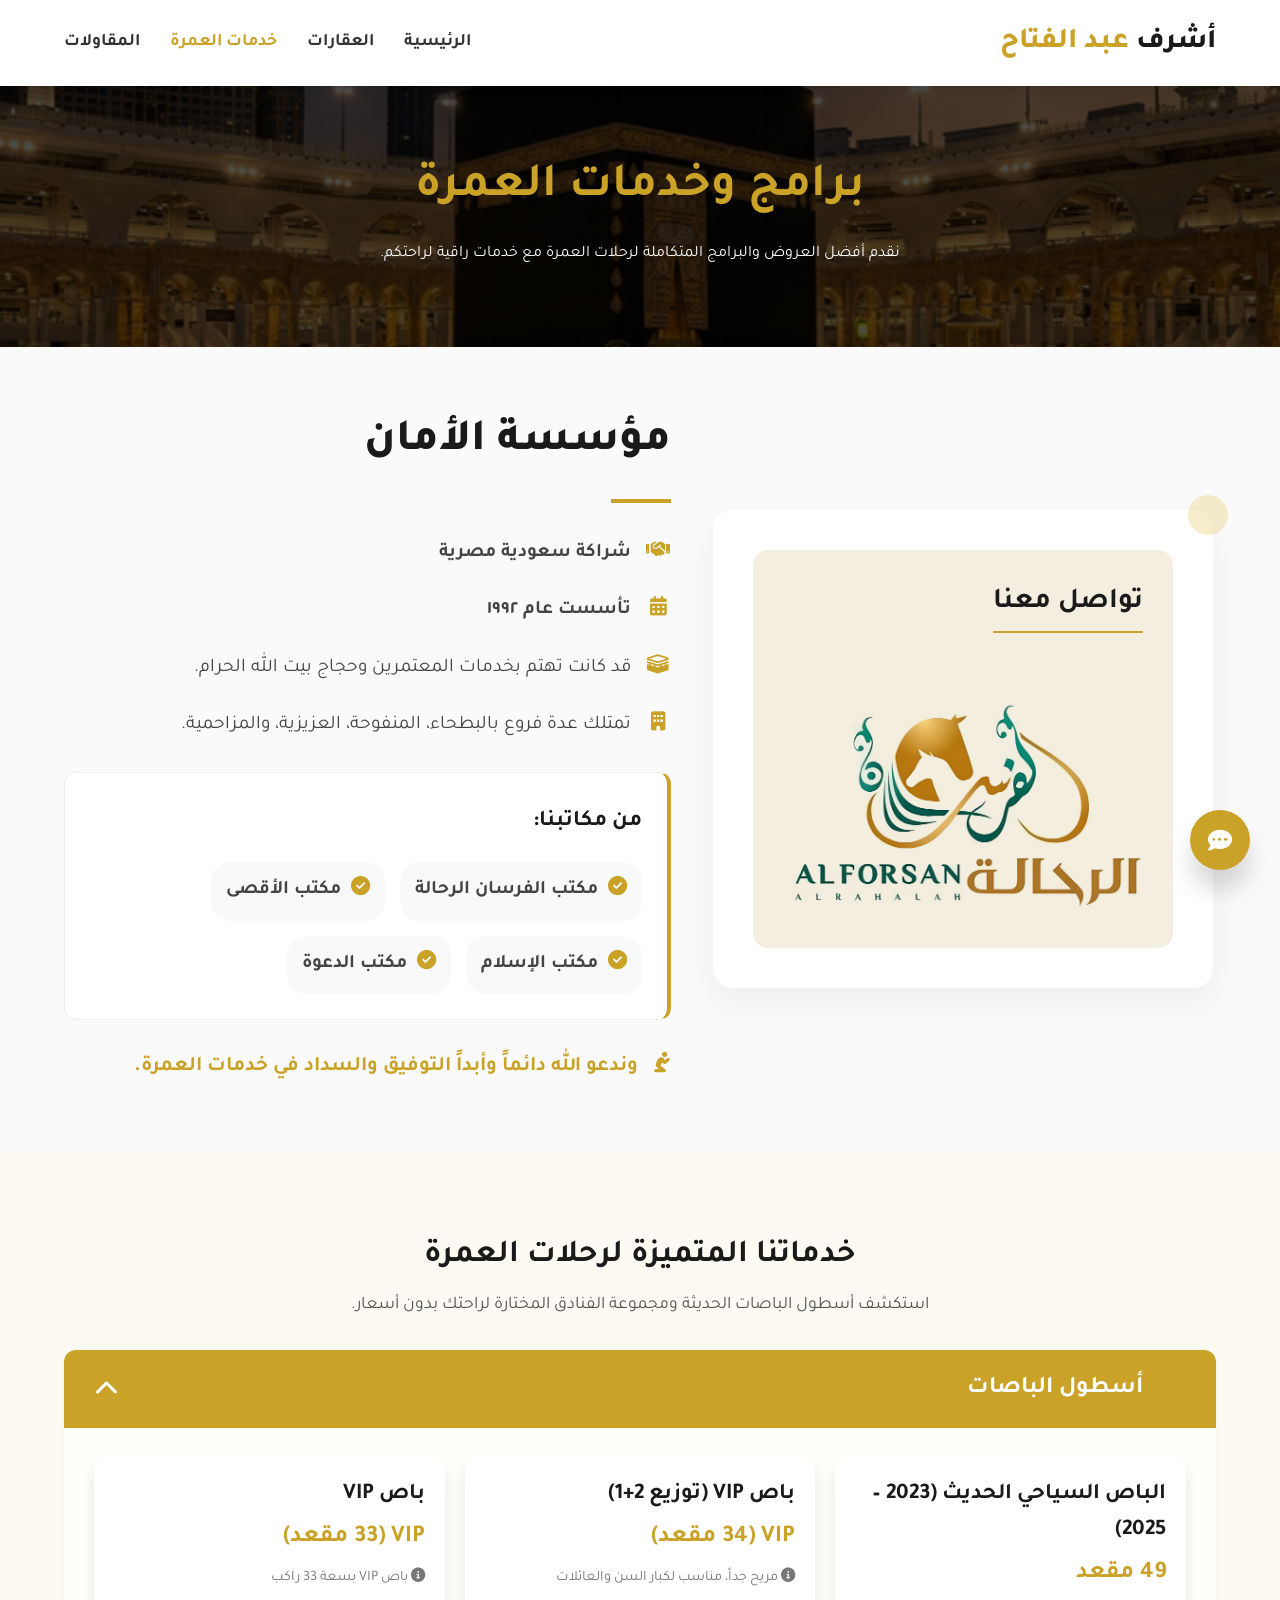
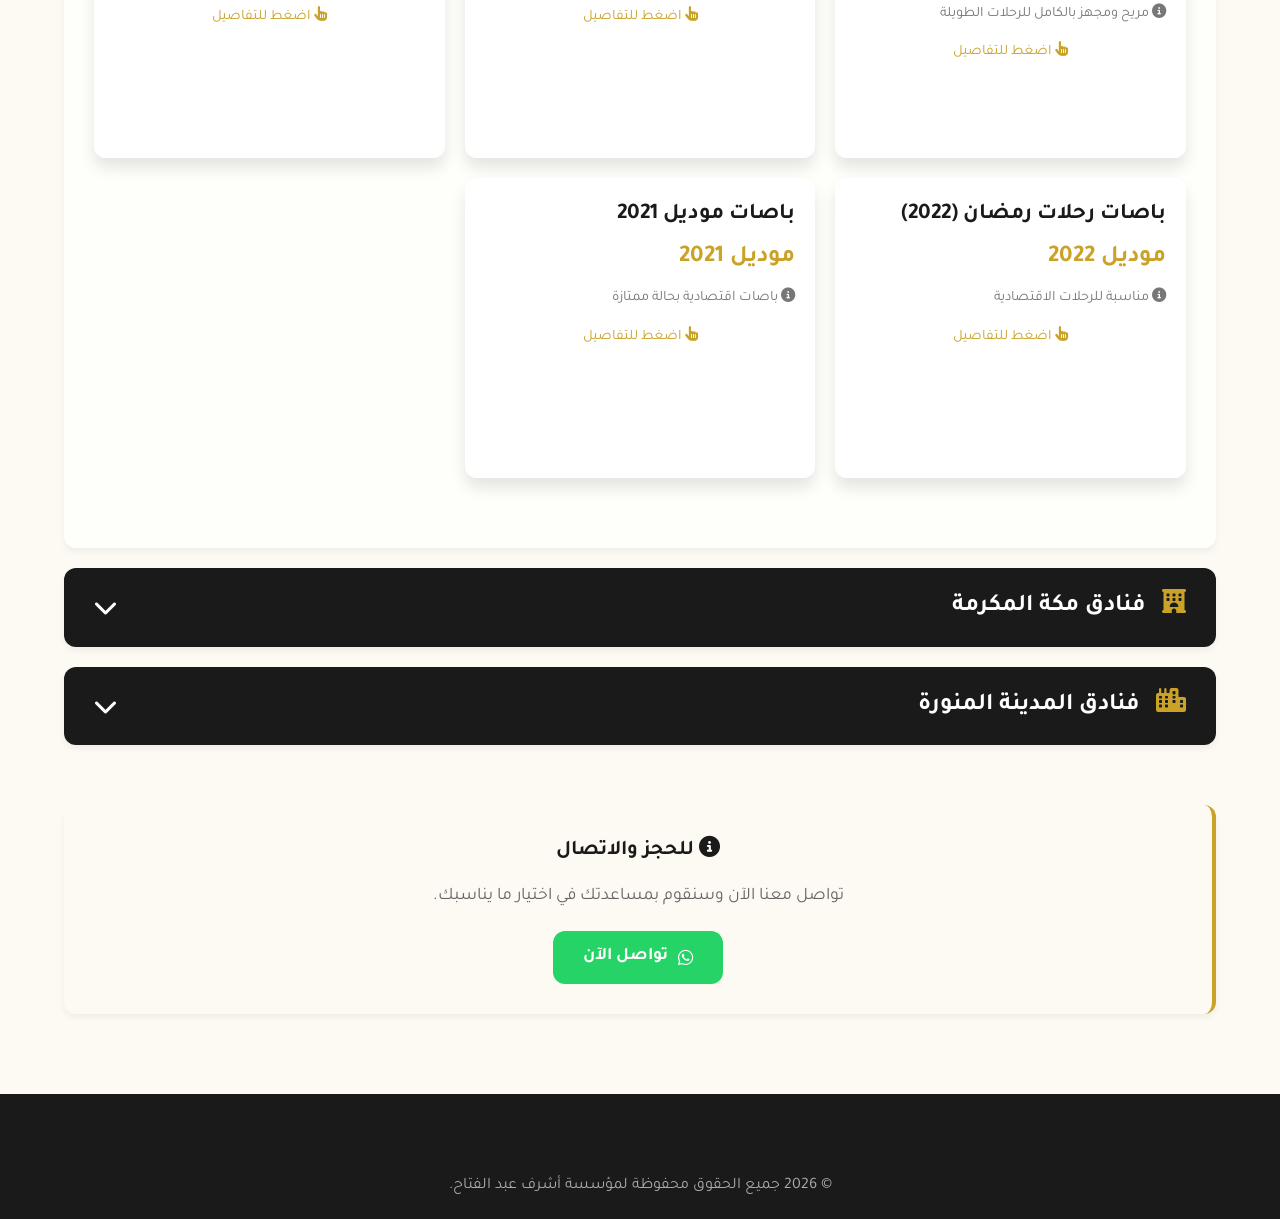
<file: umrah.html>
<!DOCTYPE html>
<html lang="ar" dir="rtl">

<head>
    <meta charset="UTF-8">
    <meta name="viewport" content="width=device-width, initial-scale=1.0">
    <title>خدمات العمرة | أشرف عبد الفتاح</title>
    <!-- Google Fonts -->
    <link rel="preconnect" href="https://fonts.googleapis.com">
    <link rel="preconnect" href="https://fonts.gstatic.com" crossorigin>
    <link
        href="https://fonts.googleapis.com/css2?family=Tajawal:wght@300;400;500;700;800&family=Cairo:wght@400;600;700;900&display=swap"
        rel="stylesheet">
    <!-- Font Awesome -->
    <link rel="stylesheet" href="https://cdnjs.cloudflare.com/ajax/libs/font-awesome/6.4.0/css/all.min.css">
    <!-- Custom CSS -->
    <link rel="stylesheet" href="css/style.css">
    <style>
        /* Tables for Transport and Hotels */
        /* Hotel Cards */
        .hotel-grid {
            display: grid;
            grid-template-columns: repeat(auto-fill, minmax(280px, 1fr));
            gap: 20px;
            margin-top: 30px;
        }

        .hotel-card {
            background: var(--white);
            border-radius: 12px;
            overflow: hidden;
            box-shadow: var(--shadow-sm);
            transition: var(--transition);
            border: 1px solid #eee;
            display: flex;
            flex-direction: column;
        }

        .hotel-card:hover {
            transform: translateY(-5px);
            box-shadow: var(--shadow-md);
            border-color: var(--primary-color);
        }

        .hotel-image {
            height: 180px;
            background-color: #f0f0f0;
            position: relative;
        }

        .hotel-image img {
            width: 100%;
            height: 100%;
            object-fit: cover;
        }

        .hotel-badge {
            position: absolute;
            top: 15px;
            right: 15px;
            background: var(--secondary-color);
            color: white;
            padding: 5px 12px;
            border-radius: 20px;
            font-size: 0.8rem;
            font-weight: 600;
        }

        .hotel-content {
            padding: 20px;
            flex-grow: 1;
        }

        .hotel-stars {
            color: #ffc107;
            margin-bottom: 10px;
            font-size: 0.9rem;
        }

        .hotel-name {
            font-size: 1.25rem;
            color: var(--secondary-color);
            margin-bottom: 15px;
            font-weight: 700;
        }

        .hotel-detail {
            display: flex;
            align-items: center;
            gap: 10px;
            margin-bottom: 10px;
            color: #666;
            font-size: 0.95rem;
        }

        .hotel-detail i {
            color: var(--primary-color);
            width: 20px;
            text-align: center;
        }

        .hotel-footer {
            padding: 20px;
            border-top: 1px solid #eee;
            background-color: #fafafa;
            display: flex;
            justify-content: space-between;
            align-items: center;
        }

        .hotel-price-box {
            color: var(--secondary-color);
        }

        .hotel-price-box .price-value {
            font-size: 1.4rem;
            font-weight: 800;
            color: var(--primary-color);
        }
    </style>
</head>

<body>

    <!-- Header -->
    <header class="scrolled">
        <div class="container nav-container">
            <a href="index.html" class="logo">أشرف <span>عبد الفتاح</span></a>
            <nav class="nav-links">
                <a href="index.html">الرئيسية</a>
                <a href="real-estate.html">العقارات</a>
                <a href="umrah.html" class="active">خدمات العمرة</a>
                <a href="construction.html">المقاولات</a>
            </nav>
            <div class="hamburger">
                <i class="fas fa-bars"></i>
            </div>
        </div>
    </header>

    <!-- Page Header -->
    <div class="page-header"
        style="background: linear-gradient(rgba(0, 0, 0, 0.7), rgba(0, 0, 0, 0.7)), url('images/umrah_hero_bg.png') center/cover;">
        <div class="container">
            <h1>برامج وخدمات العمرة</h1>
            <p>نقدم أفضل العروض والبرامج المتكاملة لرحلات العمرة مع خدمات راقية لراحتكم.</p>
        </div>
    </div>

    <!-- About Us Section (Aman Company) -->
    <section id="about-aman" class="section"
        style="background-color: #fafafa; padding-top: 60px; padding-bottom: 60px;">
        <div class="container">
            <div style="display: flex; flex-wrap: wrap-reverse; align-items: stretch; gap: 40px;">

                <!-- Left Side (Contact/Image Card mimicking the screenshot) -->
                <div style="flex: 1; min-width: 300px; display: flex; align-items: center; justify-content: center;">
                    <div
                        style="background: white; border-radius: 20px; box-shadow: 0 15px 35px rgba(0,0,0,0.05); padding: 40px; width: 100%; max-width: 500px; position: relative;">
                        <!-- Small decorative dot -->
                        <div
                            style="position: absolute; top: -15px; right: -15px; width: 40px; height: 40px; background: #eedc9a; border-radius: 50%; opacity: 0.5;">
                        </div>

                        <div style="background: #f4eee0; border-radius: 15px; padding: 30px; text-align: right;">
                            <h3
                                style="font-size: 1.8rem; color: var(--secondary-color); margin-bottom: 30px; border-bottom: 2px solid var(--primary-color); display: inline-block; padding-bottom: 5px;">
                                تواصل معنا</h3>

                            <img src="images/ba2b19ff-e5b7-47fa-ac8f-d390f21c035c_upscaled.png" alt="تواصل معنا"
                                style="width: 100%; height: auto; display: block; margin: 0 auto; mix-blend-mode: multiply;">
                        </div>
                    </div>
                </div>

                <!-- Right Side (Text Content) -->
                <div
                    style="flex: 1.2; min-width: 300px; display: flex; flex-direction: column; justify-content: center;">
                    <h2
                        style="font-size: 2.8rem; font-weight: 800; color: var(--secondary-color); margin-bottom: 20px; text-align: right;">
                        مؤسسة الأمان</h2>
                    <div
                        style="width: 60px; height: 4px; background-color: var(--primary-color); margin-bottom: 30px; margin-right: 0; margin-left: auto;">
                    </div>

                    <div style="font-size: 1.2rem; line-height: 2.2; color: #444; text-align: right;">
                        <p style="margin-bottom: 15px;"><i class="fas fa-handshake"
                                style="color: var(--primary-color); margin-left: 10px; width: 25px; text-align: center;"></i>
                            <strong>شراكة سعودية مصرية</strong>
                        </p>
                        <p style="margin-bottom: 15px;"><i class="fas fa-calendar-alt"
                                style="color: var(--primary-color); margin-left: 10px; width: 25px; text-align: center;"></i>
                            <strong>تأسست عام ١٩٩٢</strong>
                        </p>
                        <p style="margin-bottom: 15px;"><i class="fas fa-kaaba"
                                style="color: var(--primary-color); margin-left: 10px; width: 25px; text-align: center;"></i>
                            قد كانت تهتم بخدمات المعتمرين وحجاج بيت الله الحرام.</p>
                        <p style="margin-bottom: 25px;"><i class="fas fa-building"
                                style="color: var(--primary-color); margin-left: 10px; width: 25px; text-align: center;"></i>
                            تمتلك عدة فروع بالبطحاء، المنفوحة، العزيزية، والمزاحمية.</p>

                        <div
                            style="background: white; padding: 25px; border-radius: var(--border-radius); border: 1px solid #eee; border-right: 4px solid var(--primary-color); margin-bottom: 25px;">
                            <h4
                                style="color: var(--secondary-color); font-size: 1.4rem; margin-bottom: 15px; font-weight: 700;">
                                من مكاتبنا:</h4>
                            <div style="display: flex; flex-wrap: wrap; gap: 15px; align-items: center;">
                                <span
                                    style="background: #f8f9fa; padding: 8px 15px; border-radius: 20px; font-weight: 600;"><i
                                        class="fas fa-check-circle"
                                        style="color: var(--primary-color); margin-left: 5px;"></i> مكتب الفرسان
                                    الرحالة</span>
                                <span
                                    style="background: #f8f9fa; padding: 8px 15px; border-radius: 20px; font-weight: 600;"><i
                                        class="fas fa-check-circle"
                                        style="color: var(--primary-color); margin-left: 5px;"></i> مكتب الأقصى</span>
                                <span
                                    style="background: #f8f9fa; padding: 8px 15px; border-radius: 20px; font-weight: 600;"><i
                                        class="fas fa-check-circle"
                                        style="color: var(--primary-color); margin-left: 5px;"></i> مكتب الإسلام</span>
                                <span
                                    style="background: #f8f9fa; padding: 8px 15px; border-radius: 20px; font-weight: 600;"><i
                                        class="fas fa-check-circle"
                                        style="color: var(--primary-color); margin-left: 5px;"></i> مكتب الدعوة</span>
                            </div>
                        </div>

                        <p style="font-weight: 700; color: var(--primary-color); font-size: 1.3rem;">
                            <i class="fas fa-pray" style="margin-left: 10px;"></i> وندعو الله دائماً وأبداً التوفيق
                            والسداد في خدمات العمرة.
                        </p>
                    </div>
                </div>

            </div>
        </div>
    </section>

    <!-- Main Content -->
<!-- Main Content -->
    <section class="section with-bg">
        <div class="container">

            <div style="text-align: center; margin-bottom: 30px;">
                <h2 style="font-size: 2rem; color: var(--secondary-color);">خدماتنا المتميزة لرحلات العمرة</h2>
                <p style="font-size: 1.1rem; color: #555; margin-top: 10px;">استكشف أسطول الباصات الحديثة ومجموعة الفنادق المختارة لراحتك بدون أسعار.</p>
            </div>

            <!-- Buses Section -->
            <div class="accordion-item active">
                <div class="accordion-header">
                    <span><i class="fas fa-bus" style="color: var(--primary-color); margin-left: 10px;"></i>
                        أسطول الباصات</span>
                    <i class="fas fa-chevron-down"></i>
                </div>
                <div class="accordion-content">
                    <div class="property-grid">
                        
                        <!-- Bus 1 -->
                        <div class="property-card" data-type="bus">
                            <div class="card-inner">
                                <div class="card-front">
                                    <div class="property-info">
                                        <h3 class="property-title">الباص السياحي الحديث (2023 – 2025)</h3>
                                        <span class="property-price">49 مقعد</span>
                                        <div class="property-location"><i class="fas fa-info-circle"></i> مريح ومجهز بالكامل للرحلات الطويلة</div>
                                        <div class="property-location" style="margin-top: 15px; text-align: center; color: var(--primary-color); font-size: 0.9rem;">
                                            <i class="fas fa-hand-pointer"></i> اضغط للتفاصيل
                                        </div>
                                    </div>
                                </div>
                                <div class="card-back">
                                    <div class="property-info">
                                        <h4 style="color: var(--primary-color); margin-bottom: 10px;">المميزات:</h4>
                                        <ul class="property-details">
                                            <li>مقاعد جلد مريحة</li>
                                            <li>شواحن USB لكل مقعد</li>
                                            <li>دورة مياه وتكييف مركزي</li>
                                            <li>نوافذ بانورامية ونظام صوتي</li>
                                        </ul>
                                        <a href="https://wa.me/201114570201?text=استفسار عن الباص السياحي الحديث 49 مقعد" class="btn btn-whatsapp">
                                            <i class="fab fa-whatsapp"></i> تواصل للحجز
                                        </a>
                                    </div>
                                </div>
                            </div>
                        </div>

                        <!-- Bus 2 -->
                        <div class="property-card" data-type="bus">
                            <div class="card-inner">
                                <div class="card-front">
                                    <div class="property-info">
                                        <h3 class="property-title">باص VIP (توزيع 2+1)</h3>
                                        <span class="property-price">VIP (34 مقعد)</span>
                                        <div class="property-location"><i class="fas fa-info-circle"></i> مريح جداً، مناسب لكبار السن والعائلات</div>
                                        <div class="property-location" style="margin-top: 15px; text-align: center; color: var(--primary-color); font-size: 0.9rem;">
                                            <i class="fas fa-hand-pointer"></i> اضغط للتفاصيل
                                        </div>
                                    </div>
                                </div>
                                <div class="card-back">
                                    <div class="property-info">
                                        <h4 style="color: var(--primary-color); margin-bottom: 10px;">المميزات:</h4>
                                        <ul class="property-details">
                                            <li>مقاعد واسعة جداً</li>
                                            <li>مساحة رجلين كبيرة</li>
                                            <li>USB لكل راكب ودورة مياه</li>
                                            <li>تكييف احترافي وخصوصية عالية</li>
                                        </ul>
                                        <a href="https://wa.me/201114570201?text=استفسار عن باص VIP 34 مقعد" class="btn btn-whatsapp">
                                            <i class="fab fa-whatsapp"></i> تواصل للحجز
                                        </a>
                                    </div>
                                </div>
                            </div>
                        </div>

                        <!-- Bus 3 -->
                        <div class="property-card" data-type="bus">
                            <div class="card-inner">
                                <div class="card-front">
                                    <div class="property-info">
                                        <h3 class="property-title">باص VIP</h3>
                                        <span class="property-price">VIP (33 مقعد)</span>
                                        <div class="property-location"><i class="fas fa-info-circle"></i> باص VIP بسعة 33 راكب</div>
                                        <div class="property-location" style="margin-top: 15px; text-align: center; color: var(--primary-color); font-size: 0.9rem;">
                                            <i class="fas fa-hand-pointer"></i> اضغط للتفاصيل
                                        </div>
                                    </div>
                                </div>
                                <div class="card-back">
                                    <div class="property-info">
                                        <h4 style="color: var(--primary-color); margin-bottom: 10px;">المميزات:</h4>
                                        <ul class="property-details">
                                            <li>مناسب للرحلات الخاصة</li>
                                            <li>تجهيزات مريحة وحديثة</li>
                                        </ul>
                                        <a href="https://wa.me/201114570201?text=استفسار عن باص VIP 33 مقعد" class="btn btn-whatsapp">
                                            <i class="fab fa-whatsapp"></i> تواصل للحجز
                                        </a>
                                    </div>
                                </div>
                            </div>
                        </div>

                        <!-- Bus 4 -->
                        <div class="property-card" data-type="bus">
                            <div class="card-inner">
                                <div class="card-front">
                                    <div class="property-info">
                                        <h3 class="property-title">باصات رحلات رمضان (2022)</h3>
                                        <span class="property-price">موديل 2022</span>
                                        <div class="property-location"><i class="fas fa-info-circle"></i> مناسبة للرحلات الاقتصادية</div>
                                        <div class="property-location" style="margin-top: 15px; text-align: center; color: var(--primary-color); font-size: 0.9rem;">
                                            <i class="fas fa-hand-pointer"></i> اضغط للتفاصيل
                                        </div>
                                    </div>
                                </div>
                                <div class="card-back">
                                    <div class="property-info">
                                        <h4 style="color: var(--primary-color); margin-bottom: 10px;">المميزات:</h4>
                                        <ul class="property-details">
                                            <li>مثالية لرحلات رمضان</li>
                                            <li>مريحة وآمنة للرحلات الطويلة</li>
                                        </ul>
                                        <a href="https://wa.me/201114570201?text=استفسار عن باصات رحلات رمضان 2022" class="btn btn-whatsapp">
                                            <i class="fab fa-whatsapp"></i> تواصل للحجز
                                        </a>
                                    </div>
                                </div>
                            </div>
                        </div>

                        <!-- Bus 5 -->
                        <div class="property-card" data-type="bus">
                            <div class="card-inner">
                                <div class="card-front">
                                    <div class="property-info">
                                        <h3 class="property-title">باصات موديل 2021</h3>
                                        <span class="property-price">موديل 2021</span>
                                        <div class="property-location"><i class="fas fa-info-circle"></i> باصات اقتصادية بحالة ممتازة</div>
                                        <div class="property-location" style="margin-top: 15px; text-align: center; color: var(--primary-color); font-size: 0.9rem;">
                                            <i class="fas fa-hand-pointer"></i> اضغط للتفاصيل
                                        </div>
                                    </div>
                                </div>
                                <div class="card-back">
                                    <div class="property-info">
                                        <h4 style="color: var(--primary-color); margin-bottom: 10px;">المميزات:</h4>
                                        <ul class="property-details">
                                            <li>خيار اقتصادي وموفر</li>
                                            <li>صيانة دورية وموثوقية</li>
                                        </ul>
                                        <a href="https://wa.me/201114570201?text=استفسار عن باصات موديل 2021" class="btn btn-whatsapp">
                                            <i class="fab fa-whatsapp"></i> تواصل للحجز
                                        </a>
                                    </div>
                                </div>
                            </div>
                        </div>

                    </div>
                </div>
            </div>

            <!-- Hotels Section Makkah -->
            <div class="accordion-item" style="margin-top: 20px;">
                <div class="accordion-header">
                    <span><i class="fas fa-hotel" style="color: var(--primary-color); margin-left: 10px;"></i>
                        فنادق مكة المكرمة</span>
                    <i class="fas fa-chevron-down"></i>
                </div>
                <div class="accordion-content">
                    
                    <h3 style="color: var(--secondary-color); border-bottom: 2px solid var(--primary-color); padding-bottom: 10px; margin-bottom: 25px; margin-top: 10px; display: inline-block;">فنادق 5 نجوم (فاخرة)</h3>
                    <div class="property-grid">
                        <!-- Makkah Hotel 1 -->
                        <div class="property-card" data-type="hotel">
                            <div class="card-inner">
                                <div class="card-front">
                                    <div class="property-info">
                                        <h3 class="property-title">فندق ڤوكو مكة (Voco Makkah)</h3>
                                        <span class="property-price">5 نجوم</span>
                                        <div class="property-location"><i class="fas fa-map-marker-alt"></i> شارع إبراهيم الخليل (1300م عن الحرم)</div>
                                        <div class="property-location" style="margin-top: 15px; text-align: center; color: var(--primary-color); font-size: 0.9rem;">
                                            <i class="fas fa-hand-pointer"></i> اضغط للتفاصيل
                                        </div>
                                    </div>
                                </div>
                                <div class="card-back">
                                    <div class="property-info">
                                        <h4 style="color: var(--primary-color); margin-bottom: 10px;">المميزات:</h4>
                                        <ul class="property-details">
                                            <li>إدارة IHG العالمية وغرف أنيقة</li>
                                            <li>باصات توصيل مجانية 24 ساعة</li>
                                        </ul>
                                        <a href="https://wa.me/201114570201?text=استفسار عن فندق ڤوكو مكة" class="btn btn-whatsapp">
                                            <i class="fab fa-whatsapp"></i> تواصل للحجز
                                        </a>
                                    </div>
                                </div>
                            </div>
                        </div>

                        <!-- Makkah Hotel 2 -->
                        <div class="property-card" data-type="hotel">
                            <div class="card-inner">
                                <div class="card-front">
                                    <div class="property-info">
                                        <h3 class="property-title">فندق أم مكة ميلينيوم</h3>
                                        <span class="property-price">5 نجوم</span>
                                        <div class="property-location"><i class="fas fa-map-marker-alt"></i> شارع إبراهيم الخليل (1800م عن الحرم)</div>
                                        <div class="property-location" style="margin-top: 15px; text-align: center; color: var(--primary-color); font-size: 0.9rem;">
                                            <i class="fas fa-hand-pointer"></i> اضغط للتفاصيل
                                        </div>
                                    </div>
                                </div>
                                <div class="card-back">
                                    <div class="property-info">
                                        <h4 style="color: var(--primary-color); margin-bottom: 10px;">المميزات:</h4>
                                        <ul class="property-details">
                                            <li>فخامة عالمية ومواقف سيارات</li>
                                            <li>خدمة توصيل مجاني للحرم</li>
                                        </ul>
                                        <a href="https://wa.me/201114570201?text=استفسار عن فندق أم مكة ميلينيوم" class="btn btn-whatsapp">
                                            <i class="fab fa-whatsapp"></i> تواصل للحجز
                                        </a>
                                    </div>
                                </div>
                            </div>
                        </div>

                        <!-- Makkah Hotel 3 -->
                        <div class="property-card" data-type="hotel">
                            <div class="card-inner">
                                <div class="card-front">
                                    <div class="property-info">
                                        <h3 class="property-title">فندق هوليداي إن العزيزية</h3>
                                        <span class="property-price">5 نجوم</span>
                                        <div class="property-location"><i class="fas fa-map-marker-alt"></i> منطقة العزيزية</div>
                                        <div class="property-location" style="margin-top: 15px; text-align: center; color: var(--primary-color); font-size: 0.9rem;">
                                            <i class="fas fa-hand-pointer"></i> اضغط للتفاصيل
                                        </div>
                                    </div>
                                </div>
                                <div class="card-back">
                                    <div class="property-info">
                                        <h4 style="color: var(--primary-color); margin-bottom: 10px;">المميزات:</h4>
                                        <ul class="property-details">
                                            <li>فندق فاخر يشتهر بالمسابح</li>
                                            <li>خدمات متكاملة للعائلات</li>
                                        </ul>
                                        <a href="https://wa.me/201114570201?text=استفسار عن فندق هوليداي إن العزيزية" class="btn btn-whatsapp">
                                            <i class="fab fa-whatsapp"></i> تواصل للحجز
                                        </a>
                                    </div>
                                </div>
                            </div>
                        </div>

                        <!-- Makkah Hotel 4 -->
                        <div class="property-card" data-type="hotel">
                            <div class="card-inner">
                                <div class="card-front">
                                    <div class="property-info">
                                        <h3 class="property-title">أبراج المريديان مكة</h3>
                                        <span class="property-price">5 نجوم</span>
                                        <div class="property-location"><i class="fas fa-map-marker-alt"></i> 1500م عن الحرم</div>
                                        <div class="property-location" style="margin-top: 15px; text-align: center; color: var(--primary-color); font-size: 0.9rem;">
                                            <i class="fas fa-hand-pointer"></i> اضغط للتفاصيل
                                        </div>
                                    </div>
                                </div>
                                <div class="card-back">
                                    <div class="property-info">
                                        <h4 style="color: var(--primary-color); margin-bottom: 10px;">المميزات:</h4>
                                        <ul class="property-details">
                                            <li>مستوى ممتاز وراقي</li>
                                            <li>توصيل مباشر لباب الملك عبدالعزيز</li>
                                        </ul>
                                        <a href="https://wa.me/201114570201?text=استفسار عن أبراج المريديان مكة" class="btn btn-whatsapp">
                                            <i class="fab fa-whatsapp"></i> تواصل للحجز
                                        </a>
                                    </div>
                                </div>
                            </div>
                        </div>
                    </div>

                    <h3 style="color: var(--secondary-color); border-bottom: 2px solid var(--primary-color); padding-bottom: 10px; margin-top: 40px; margin-bottom: 25px; display: inline-block;">فنادق 4 نجوم (مميزة)</h3>
                    <div class="property-grid">
                        <!-- Makkah Hotel 5 -->
                        <div class="property-card" data-type="hotel">
                            <div class="card-inner">
                                <div class="card-front">
                                    <div class="property-info">
                                        <h3 class="property-title">فندق مكارم الهجرة</h3>
                                        <span class="property-price">4 نجوم</span>
                                        <div class="property-location"><i class="fas fa-map-marker-alt"></i> شارع إبراهيم الخليل (750م عن الحرم - مشي)</div>
                                        <div class="property-location" style="margin-top: 15px; text-align: center; color: var(--primary-color); font-size: 0.9rem;">
                                            <i class="fas fa-hand-pointer"></i> اضغط للتفاصيل
                                        </div>
                                    </div>
                                </div>
                                <div class="card-back">
                                    <div class="property-info">
                                        <h4 style="color: var(--primary-color); margin-bottom: 10px;">المميزات:</h4>
                                        <ul class="property-details">
                                            <li>غرف واسعة ومريحة</li>
                                            <li>خدمة تنظيف يومية ممتازة</li>
                                        </ul>
                                        <a href="https://wa.me/201114570201?text=استفسار عن فندق مكارم الهجرة" class="btn btn-whatsapp">
                                            <i class="fab fa-whatsapp"></i> تواصل للحجز
                                        </a>
                                    </div>
                                </div>
                            </div>
                        </div>

                        <!-- Makkah Hotel 6 -->
                        <div class="property-card" data-type="hotel">
                            <div class="card-inner">
                                <div class="card-front">
                                    <div class="property-info">
                                        <h3 class="property-title">فندق سما المقام</h3>
                                        <span class="property-price">4 نجوم</span>
                                        <div class="property-location"><i class="fas fa-map-marker-alt"></i> شارع إبراهيم الخليل (700م عن الحرم)</div>
                                        <div class="property-location" style="margin-top: 15px; text-align: center; color: var(--primary-color); font-size: 0.9rem;">
                                            <i class="fas fa-hand-pointer"></i> اضغط للتفاصيل
                                        </div>
                                    </div>
                                </div>
                                <div class="card-back">
                                    <div class="property-info">
                                        <h4 style="color: var(--primary-color); margin-bottom: 10px;">المميزات:</h4>
                                        <ul class="property-details">
                                            <li>مميزات رائعة وموقع قريب</li>
                                        </ul>
                                        <a href="https://wa.me/201114570201?text=استفسار عن فندق سما المقام" class="btn btn-whatsapp">
                                            <i class="fab fa-whatsapp"></i> تواصل للحجز
                                        </a>
                                    </div>
                                </div>
                            </div>
                        </div>

                        <!-- Makkah Hotel 7 -->
                        <div class="property-card" data-type="hotel">
                            <div class="card-inner">
                                <div class="card-front">
                                    <div class="property-info">
                                        <h3 class="property-title">فندق ني كونكورد</h3>
                                        <span class="property-price">4 نجوم</span>
                                        <div class="property-location"><i class="fas fa-map-marker-alt"></i> منطقة العزيزية</div>
                                        <div class="property-location" style="margin-top: 15px; text-align: center; color: var(--primary-color); font-size: 0.9rem;">
                                            <i class="fas fa-hand-pointer"></i> اضغط للتفاصيل
                                        </div>
                                    </div>
                                </div>
                                <div class="card-back">
                                    <div class="property-info">
                                        <h4 style="color: var(--primary-color); margin-bottom: 10px;">المميزات:</h4>
                                        <ul class="property-details">
                                            <li>خدمات متميزة وراحة للنزلاء</li>
                                        </ul>
                                        <a href="https://wa.me/201114570201?text=استفسار عن فندق ني كونكورد" class="btn btn-whatsapp">
                                            <i class="fab fa-whatsapp"></i> تواصل للحجز
                                        </a>
                                    </div>
                                </div>
                            </div>
                        </div>

                        <!-- Makkah Hotel 8 -->
                        <div class="property-card" data-type="hotel">
                            <div class="card-inner">
                                <div class="card-front">
                                    <div class="property-info">
                                        <h3 class="property-title">فندق روضة البيت</h3>
                                        <span class="property-price">4 نجوم</span>
                                        <div class="property-location"><i class="fas fa-map-marker-alt"></i> منطقة أجياد</div>
                                        <div class="property-location" style="margin-top: 15px; text-align: center; color: var(--primary-color); font-size: 0.9rem;">
                                            <i class="fas fa-hand-pointer"></i> اضغط للتفاصيل
                                        </div>
                                    </div>
                                </div>
                                <div class="card-back">
                                    <div class="property-info">
                                        <h4 style="color: var(--primary-color); margin-bottom: 10px;">المميزات:</h4>
                                        <ul class="property-details">
                                            <li>مستوى راقٍ جداً</li>
                                            <li>خدمات فندقية متكاملة</li>
                                        </ul>
                                        <a href="https://wa.me/201114570201?text=استفسار عن فندق روضة البيت" class="btn btn-whatsapp">
                                            <i class="fab fa-whatsapp"></i> تواصل للحجز
                                        </a>
                                    </div>
                                </div>
                            </div>
                        </div>
                    </div>

                    <h3 style="color: var(--secondary-color); border-bottom: 2px solid var(--primary-color); padding-bottom: 10px; margin-top: 40px; margin-bottom: 25px; display: inline-block;">فنادق 3 نجوم وإقتصادية</h3>
                    <div class="property-grid">
                        <!-- Makkah Hotel 9 -->
                        <div class="property-card" data-type="hotel">
                            <div class="card-inner">
                                <div class="card-front">
                                    <div class="property-info">
                                        <h3 class="property-title">فندق بارك رويال</h3>
                                        <span class="property-price">3 نجوم</span>
                                        <div class="property-location"><i class="fas fa-map-marker-alt"></i> شارع إبراهيم الخليل (900م - 10 دقائق مشي)</div>
                                        <div class="property-location" style="margin-top: 15px; text-align: center; color: var(--primary-color); font-size: 0.9rem;">
                                            <i class="fas fa-hand-pointer"></i> اضغط للتفاصيل
                                        </div>
                                    </div>
                                </div>
                                <div class="card-back">
                                    <div class="property-info">
                                        <h4 style="color: var(--primary-color); margin-bottom: 10px;">المميزات:</h4>
                                        <ul class="property-details">
                                            <li>فندق مجدد بالكامل وقريب</li>
                                        </ul>
                                        <a href="https://wa.me/201114570201?text=استفسار عن فندق بارك رويال" class="btn btn-whatsapp">
                                            <i class="fab fa-whatsapp"></i> تواصل للحجز
                                        </a>
                                    </div>
                                </div>
                            </div>
                        </div>

                        <!-- Makkah Hotel 10 -->
                        <div class="property-card" data-type="hotel">
                            <div class="card-inner">
                                <div class="card-front">
                                    <div class="property-info">
                                        <h3 class="property-title">فندق زاد الرحمة / صفوة البيت</h3>
                                        <span class="property-price">3 نجوم</span>
                                        <div class="property-location"><i class="fas fa-map-marker-alt"></i> منطقة محبس الجن</div>
                                        <div class="property-location" style="margin-top: 15px; text-align: center; color: var(--primary-color); font-size: 0.9rem;">
                                            <i class="fas fa-hand-pointer"></i> اضغط للتفاصيل
                                        </div>
                                    </div>
                                </div>
                                <div class="card-back">
                                    <div class="property-info">
                                        <h4 style="color: var(--primary-color); margin-bottom: 10px;">المميزات:</h4>
                                        <ul class="property-details">
                                            <li>يشمل باصات توصيل مجانية للحرم</li>
                                        </ul>
                                        <a href="https://wa.me/201114570201?text=استفسار عن فندق زاد الرحمة" class="btn btn-whatsapp">
                                            <i class="fab fa-whatsapp"></i> تواصل للحجز
                                        </a>
                                    </div>
                                </div>
                            </div>
                        </div>

                        <!-- Makkah Hotel 11 -->
                        <div class="property-card" data-type="hotel">
                            <div class="card-inner">
                                <div class="card-front">
                                    <div class="property-info">
                                        <h3 class="property-title">فندق ضيافة الرجاء</h3>
                                        <span class="property-price">اقتصادي</span>
                                        <div class="property-location"><i class="fas fa-map-marker-alt"></i> شارع إبراهيم الخليل (500م فقط عن الحرم)</div>
                                        <div class="property-location" style="margin-top: 15px; text-align: center; color: var(--primary-color); font-size: 0.9rem;">
                                            <i class="fas fa-hand-pointer"></i> اضغط للتفاصيل
                                        </div>
                                    </div>
                                </div>
                                <div class="card-back">
                                    <div class="property-info">
                                        <h4 style="color: var(--primary-color); margin-bottom: 10px;">المميزات:</h4>
                                        <ul class="property-details">
                                            <li>موقع ممتاز ومسافة مشي قصيرة</li>
                                        </ul>
                                        <a href="https://wa.me/201114570201?text=استفسار عن فندق ضيافة الرجاء" class="btn btn-whatsapp">
                                            <i class="fab fa-whatsapp"></i> تواصل للحجز
                                        </a>
                                    </div>
                                </div>
                            </div>
                        </div>

                        <!-- Makkah Hotel 12 -->
                        <div class="property-card" data-type="hotel">
                            <div class="card-inner">
                                <div class="card-front">
                                    <div class="property-info">
                                        <h3 class="property-title">فنادق أخرى</h3>
                                        <span class="property-price">متنوعة</span>
                                        <div class="property-location"><i class="fas fa-map-marker-alt"></i> عدة مواقع في مكة</div>
                                        <div class="property-location" style="margin-top: 15px; text-align: center; color: var(--primary-color); font-size: 0.9rem;">
                                            <i class="fas fa-hand-pointer"></i> اضغط للتفاصيل
                                        </div>
                                    </div>
                                </div>
                                <div class="card-back">
                                    <div class="property-info">
                                        <h4 style="color: var(--primary-color); margin-bottom: 10px;">المميزات:</h4>
                                        <ul class="property-details">
                                            <li>الأصيل بلازا، جواهر البيت</li>
                                            <li>مكارم ضيافة البيت، نسمات الخير</li>
                                        </ul>
                                        <a href="https://wa.me/201114570201?text=استفسار عن الفنادق الأخرى في مكة" class="btn btn-whatsapp">
                                            <i class="fab fa-whatsapp"></i> تواصل للحجز
                                        </a>
                                    </div>
                                </div>
                            </div>
                        </div>
                    </div>

                </div>
            </div>

            <!-- Hotels Section Madinah -->
            <div class="accordion-item" style="margin-top: 20px;">
                <div class="accordion-header">
                    <span><i class="fas fa-city" style="color: var(--primary-color); margin-left: 10px;"></i>
                        فنادق المدينة المنورة</span>
                    <i class="fas fa-chevron-down"></i>
                </div>
                <div class="accordion-content">
                    
                    <div class="property-grid">
                        <!-- Madinah Hotel 1 -->
                        <div class="property-card" data-type="hotel">
                            <div class="card-inner">
                                <div class="card-front">
                                    <div class="property-info">
                                        <h3 class="property-title">فندق المنطقة المركزية</h3>
                                        <span class="property-price">3 نجوم</span>
                                        <div class="property-location"><i class="fas fa-map-marker-alt"></i> يبعد 500 متر عن المسجد النبوي (5 دقائق مشي)</div>
                                        <div class="property-location" style="margin-top: 15px; text-align: center; color: var(--primary-color); font-size: 0.9rem;">
                                            <i class="fas fa-hand-pointer"></i> اضغط للتفاصيل
                                        </div>
                                    </div>
                                </div>
                                <div class="card-back">
                                    <div class="property-info">
                                        <h4 style="color: var(--primary-color); margin-bottom: 10px;">المميزات:</h4>
                                        <ul class="property-details">
                                            <li>واي فاي مجاني وغرف مكيفة</li>
                                            <li>قريب من المطاعم والأسواق</li>
                                        </ul>
                                        <a href="https://wa.me/201114570201?text=استفسار عن فندق المنطقة المركزية - المدينة" class="btn btn-whatsapp">
                                            <i class="fab fa-whatsapp"></i> تواصل للحجز
                                        </a>
                                    </div>
                                </div>
                            </div>
                        </div>

                        <!-- Madinah Hotel 2 -->
                        <div class="property-card" data-type="hotel">
                            <div class="card-inner">
                                <div class="card-front">
                                    <div class="property-info">
                                        <h3 class="property-title">فندق كرم طيبة</h3>
                                        <span class="property-price">متوسط</span>
                                        <div class="property-location"><i class="fas fa-map-marker-alt"></i> يبعد 2000 متر عن الحرم النبوي</div>
                                        <div class="property-location" style="margin-top: 15px; text-align: center; color: var(--primary-color); font-size: 0.9rem;">
                                            <i class="fas fa-hand-pointer"></i> اضغط للتفاصيل
                                        </div>
                                    </div>
                                </div>
                                <div class="card-back">
                                    <div class="property-info">
                                        <h4 style="color: var(--primary-color); margin-bottom: 10px;">المميزات:</h4>
                                        <ul class="property-details">
                                            <li>يوفر خدمة توصيل مجانية للحرم</li>
                                        </ul>
                                        <a href="https://wa.me/201114570201?text=استفسار عن فندق كرم طيبة - المدينة" class="btn btn-whatsapp">
                                            <i class="fab fa-whatsapp"></i> تواصل للحجز
                                        </a>
                                    </div>
                                </div>
                            </div>
                        </div>

                        <!-- Madinah Hotel 3 -->
                        <div class="property-card" data-type="hotel">
                            <div class="card-inner">
                                <div class="card-front">
                                    <div class="property-info">
                                        <h3 class="property-title">فندق الأندلس بلس</h3>
                                        <span class="property-price">مميز</span>
                                        <div class="property-location"><i class="fas fa-map-marker-alt"></i> المنطقة المركزية الشمالية</div>
                                        <div class="property-location" style="margin-top: 15px; text-align: center; color: var(--primary-color); font-size: 0.9rem;">
                                            <i class="fas fa-hand-pointer"></i> اضغط للتفاصيل
                                        </div>
                                    </div>
                                </div>
                                <div class="card-back">
                                    <div class="property-info">
                                        <h4 style="color: var(--primary-color); margin-bottom: 10px;">المميزات:</h4>
                                        <ul class="property-details">
                                            <li>قريب جداً من باب النساء (الحرم النبوي)</li>
                                        </ul>
                                        <a href="https://wa.me/201114570201?text=استفسار عن فندق الأندلس بلس - المدينة" class="btn btn-whatsapp">
                                            <i class="fab fa-whatsapp"></i> تواصل للحجز
                                        </a>
                                    </div>
                                </div>
                            </div>
                        </div>

                        <!-- Madinah Hotel 4 -->
                        <div class="property-card" data-type="hotel">
                            <div class="card-inner">
                                <div class="card-front">
                                    <div class="property-info">
                                        <h3 class="property-title">كنان طيبة</h3>
                                        <span class="property-price">اقتصادي</span>
                                        <div class="property-location"><i class="fas fa-map-marker-alt"></i> المدينة المنورة</div>
                                        <div class="property-location" style="margin-top: 15px; text-align: center; color: var(--primary-color); font-size: 0.9rem;">
                                            <i class="fas fa-hand-pointer"></i> اضغط للتفاصيل
                                        </div>
                                    </div>
                                </div>
                                <div class="card-back">
                                    <div class="property-info">
                                        <h4 style="color: var(--primary-color); margin-bottom: 10px;">المميزات:</h4>
                                        <ul class="property-details">
                                            <li>خيار اقتصادي وموفر جداً</li>
                                        </ul>
                                        <a href="https://wa.me/201114570201?text=استفسار عن كنان طيبة - المدينة" class="btn btn-whatsapp">
                                            <i class="fab fa-whatsapp"></i> تواصل للحجز
                                        </a>
                                    </div>
                                </div>
                            </div>
                        </div>
                    </div>

                </div>
            </div>

            <div style="margin-top: 60px; background-color: #fcfaf2; padding: 30px; border-radius: var(--border-radius); border-right: 4px solid var(--primary-color); text-align: center; box-shadow: var(--shadow-sm);">
                <h4 style="margin-bottom: 15px; color: var(--secondary-color); font-size: 1.3rem;"><i class="fas fa-info-circle"></i> للحجز والاتصال</h4>
                <p style="color: #666; font-size: 1.1rem; margin-bottom: 20px;">تواصل معنا الآن وسنقوم بمساعدتك في اختيار ما يناسبك.</p>
                <a href="https://wa.me/201114570201" class="btn btn-whatsapp btn-lg" style="display: inline-flex; justify-content: center;">
                    <i class="fab fa-whatsapp"></i> تواصل الآن
                </a>
            </div>

        </div>
    </section>
    <!-- Footer -->
    <footer>
        <div class="container">
            <div class="footer-bottom" style="border:none; padding-top:0;">
                <p>&copy; 2026 جميع الحقوق محفوظة لمؤسسة أشرف عبد الفتاح.</p>
            </div>
        </div>
    </footer>

    <!-- Scripts -->
    <script src="js/script.js"></script>
    <script src="js/chatbot.js"></script>
</body>

</html>
</file>
<file: css/style.css>
/* --- Variables --- */
:root {
  --primary-color: #c9a227;
  /* Logo Gold - precise match */
  --primary-dark: #a8891e;
  --secondary-color: #1a1a1a;
  /* Logo Black/Charcoal */
  --text-dark: #333333;
  --text-light: #f4f4f4;
  --bg-light: #fafafa;
  --white: #ffffff;
  --whatsapp: #25d366;
  --whatsapp-dark: #1da851;

  --transition: all 0.3s ease-in-out;
  --shadow-sm: 0 4px 6px rgba(0, 0, 0, 0.05);
  --shadow-md: 0 10px 15px rgba(0, 0, 0, 0.1);
  --shadow-lg: 0 20px 25px rgba(0, 0, 0, 0.15);

  --border-radius: 12px;
}

/* --- Base & Reset --- */
* {
  margin: 0;
  padding: 0;
  box-sizing: border-box;
}

html {
  scroll-behavior: smooth;
}

body {
  font-family: 'Tajawal', 'Cairo', sans-serif;
  background-color: var(--bg-light);
  color: var(--text-dark);
  line-height: 1.6;
  overflow-x: hidden;
}

a {
  text-decoration: none;
  color: inherit;
}

ul {
  list-style: none;
}

img {
  max-width: 100%;
  display: block;
}

/* --- Reusable Components --- */
.container {
  width: 90%;
  max-width: 1200px;
  margin: 0 auto;
}

.section {
  padding: 80px 0;
  position: relative;
}

.premium-section {
  background-color: #fcfaf2;
  /* Creamy white */
  background-image:
    linear-gradient(30deg, #d4af37 12%, transparent 12.5%, transparent 87%, #d4af37 87.5%, #d4af37),
    linear-gradient(150deg, #d4af37 12%, transparent 12.5%, transparent 87%, #d4af37 87.5%, #d4af37),
    linear-gradient(30deg, #d4af37 12%, transparent 12.5%, transparent 87%, #d4af37 87.5%, #d4af37),
    linear-gradient(150deg, #d4af37 12%, transparent 12.5%, transparent 87%, #d4af37 87.5%, #d4af37),
    linear-gradient(60deg, #d4af3777 25%, transparent 25.5%, transparent 75%, #d4af3777 75%, #d4af3777),
    linear-gradient(60deg, #d4af3777 25%, transparent 25.5%, transparent 75%, #d4af3777 75%, #d4af3777);
  background-size: 80px 140px;
  background-position: 0 0, 0 0, 40px 70px, 40px 70px, 0 0, 40px 70px;
  opacity: 0.05;
  /* Subtle but noticeable pattern */
  background-attachment: fixed;
}

/* Wrapper for the section to show background properly */
.section.with-bg {
  background-color: #fcfaf2;
  position: relative;
  overflow: hidden;
}

.section.with-bg::before {
  content: '';
  position: absolute;
  top: 0;
  left: 0;
  width: 100%;
  height: 100%;
  background-image: url('https://www.transparenttextures.com/patterns/pinstripe-light.png');
  opacity: 0.5;
  pointer-events: none;
}

.premium-section-alt {
  background: linear-gradient(135deg, #f5f7fa 0%, #c3cfe2 100%);
  position: relative;
}

/* --- Pulse Green Animation (chatbot typing indicator) --- */
@keyframes pulse-green {
  0%, 100% { opacity: 1; }
  50% { opacity: 0.3; }
}

/* --- Accordion Styles --- */
.accordion-item {
  margin-bottom: 20px;
  border-radius: var(--border-radius);
  overflow: hidden;
  box-shadow: var(--shadow-sm);
  background: var(--white);
  transition: var(--transition);
}

.accordion-header {
  padding: 20px 30px;
  background-color: var(--secondary-color);
  color: var(--white);
  cursor: pointer;
  display: flex;
  justify-content: space-between;
  align-items: center;
  font-size: 1.5rem;
  font-weight: 700;
  transition: var(--transition);
}

.accordion-header:hover {
  background-color: #333333;
}

.accordion-header i.fa-chevron-down {
  transition: transform 0.3s ease;
}

.accordion-item.active .accordion-header {
  background-color: var(--primary-color);
  color: var(--white);
}

.accordion-item.active .accordion-header i.fa-chevron-down {
  transform: rotate(180deg);
}

.accordion-content {
  max-height: 0;
  overflow: hidden;
  transition: max-height 0.5s ease-out, padding 0.5s ease;
  background-color: rgba(212, 175, 55, 0.02);
}

.accordion-item.active .accordion-content {
  max-height: 10000px;
  /* Large enough to fit content */
  padding: 30px;
}

.premium-section-dark {
  background: linear-gradient(rgba(26, 26, 26, 0.95), rgba(26, 26, 26, 0.98)), url('https://www.transparenttextures.com/patterns/cubes.png');
  color: var(--white);
}

.section-title {
  text-align: center;
  font-size: 2.5rem;
  color: var(--secondary-color);
  margin-bottom: 50px;
  position: relative;
}

.section-title::after {
  content: '';
  position: absolute;
  bottom: -15px;
  left: 50%;
  transform: translateX(-50%);
  width: 80px;
  height: 4px;
  background-color: var(--primary-color);
  border-radius: 2px;
}

.btn {
  display: inline-block;
  padding: 12px 30px;
  border-radius: var(--border-radius);
  font-weight: bold;
  font-size: 1.1rem;
  cursor: pointer;
  transition: var(--transition);
  text-align: center;
  border: none;
  outline: none;
}

.btn-primary {
  background-color: var(--primary-color);
  color: var(--white);
  box-shadow: var(--shadow-sm);
}

.btn-primary:hover {
  background-color: var(--primary-dark);
  transform: translateY(-2px);
  box-shadow: var(--shadow-md);
}

.btn-secondary {
  background-color: var(--secondary-color);
  color: var(--white);
}

.btn-secondary:hover {
  background-color: #333333;
  transform: translateY(-2px);
}

.btn-whatsapp {
  background-color: var(--whatsapp);
  color: var(--white);
  display: flex;
  align-items: center;
  justify-content: center;
  gap: 10px;
}

.btn-whatsapp:hover {
  background-color: var(--whatsapp-dark);
}

/* --- Header / Navbar --- */
header {
  position: fixed;
  top: 0;
  left: 0;
  width: 100%;
  background-color: var(--white);
  box-shadow: var(--shadow-sm);
  z-index: 1000;
  transition: var(--transition);
}

header.scrolled {
  padding: 10px 0;
  background-color: rgba(255, 255, 255, 0.95);
  backdrop-filter: blur(10px);
}

.nav-container {
  display: flex;
  justify-content: space-between;
  align-items: center;
  padding: 20px 0;
  transition: var(--transition);
}

header.scrolled .nav-container {
  padding: 5px 0;
}

.logo {
  font-size: 1.8rem;
  font-weight: 800;
  color: var(--secondary-color);
}

.logo span {
  color: var(--primary-color);
}

.nav-links {
  display: flex;
  gap: 30px;
}

.nav-links a {
  font-weight: 600;
  font-size: 1.1rem;
  transition: color 0.3s ease;
}

.nav-links a:hover,
.nav-links a.active {
  color: var(--primary-color);
}

.hamburger {
  display: none;
  font-size: 1.8rem;
  cursor: pointer;
  color: var(--secondary-color);
}

/* --- Hero Section --- */
.hero {
  min-height: 100vh;
  display: flex;
  align-items: center;
  justify-content: center;
  text-align: center;
  position: relative;
  background: linear-gradient(rgba(10, 25, 47, 0.7), rgba(10, 25, 47, 0.85)), url('https://images.unsplash.com/photo-1486406146926-c627a92ad1ab?ixlib=rb-4.0.3&auto=format&fit=crop&w=1600&q=80') center/cover no-repeat;
  color: var(--white);
  padding-top: 80px;
  /* For fixed header */
  background-attachment: fixed;
  /* Parallax effect */
}

.hero-content {
  max-width: 800px;
  padding: 20px;
  z-index: 2;
}

.hero-logo {
  width: 180px;
  height: auto;
  background-color: var(--white);
  border-radius: 15px;
  padding: 15px;
  display: flex;
  align-items: center;
  justify-content: center;
  margin: 0 auto 20px;
  box-shadow: 0 0 40px rgba(212, 175, 55, 0.5);
  position: relative;
  overflow: hidden;
  background-image: url('https://images.unsplash.com/photo-1503387762-592deb58ef4e?ixlib=rb-4.0.3&auto=format&fit=crop&w=400&q=80');
  /* Professional building/arch background */
  background-size: cover;
  background-position: center;
  /* Animation */
  animation: floatAndShake 4s ease-in-out infinite;
  z-index: 1;
}

.hero-logo::before {
  content: '';
  position: absolute;
  top: 0;
  left: 0;
  width: 100%;
  height: 100%;
  background: rgba(255, 255, 255, 0.85);
  /* Light overlay to keep logo visible */
  z-index: -1;
}

.hero-logo img {
  width: 100%;
  height: auto;
  border-radius: 8px;
  position: relative;
  z-index: 2;
}

.hero h1 {
  font-size: 4rem;
  font-weight: 800;
  margin-bottom: 20px;
  color: var(--primary-color);
  animation: slideUp 1s ease-out;
}

.hero p {
  font-size: 1.5rem;
  margin-bottom: 40px;
  opacity: 0.9;
  animation: slideUp 1.2s ease-out;
}

/* Animations */
@keyframes floatAndShake {
  0% {
    transform: translateY(0) rotate(0);
  }

  25% {
    transform: translateY(-10px) rotate(-5deg);
  }

  50% {
    transform: translateY(0) rotate(5deg);
  }

  75% {
    transform: translateY(10px) rotate(-3deg);
  }

  100% {
    transform: translateY(0) rotate(0);
  }
}

@keyframes slideUp {
  from {
    opacity: 0;
    transform: translateY(50px);
  }

  to {
    opacity: 1;
    transform: translateY(0);
  }
}

/* --- Services / Main Cards --- */
.services-grid {
  display: grid;
  grid-template-columns: repeat(auto-fit, minmax(280px, 1fr));
  gap: 30px;
  padding: 20px 0;
}

/* --- Property & Flip Cards (Real Estate & Umrah) --- */
.property-grid {
  display: grid;
  grid-template-columns: repeat(auto-fill, minmax(280px, 1fr));
  gap: 20px;
  margin-bottom: 40px;
}

.property-card {
  background: transparent;
  perspective: 1000px;
  height: 300px;
  cursor: pointer;
}

.card-inner {
  position: relative;
  width: 100%;
  height: 100%;
  transition: transform 0.8s cubic-bezier(0.175, 0.885, 0.32, 1.275);
  transform-style: preserve-3d;
  box-shadow: var(--shadow-md);
  border-radius: var(--border-radius);
}

.property-card.flipped .card-inner {
  transform: rotateY(180deg);
}

.card-front,
.card-back {
  position: absolute;
  width: 100%;
  height: 100%;
  -webkit-backface-visibility: hidden;
  backface-visibility: hidden;
  border-radius: var(--border-radius);
  overflow: hidden;
  background: var(--white);
}

.card-back {
  transform: rotateY(180deg);
  display: flex;
  flex-direction: column;
  justify-content: center;
  padding: 20px;
  border: 2px solid var(--primary-color);
}

.property-card:hover .card-inner {
  box-shadow: var(--shadow-lg);
}

.property-info {
  padding: 20px;
}

.property-price {
  font-size: 1.5rem;
  color: var(--primary-color);
  font-weight: bold;
  display: block;
  margin-bottom: 10px;
}

.property-location {
  color: #777;
  font-size: 0.9rem;
  margin-bottom: 15px;
}

.property-title {
  font-size: 1.4rem;
  color: var(--secondary-color);
  margin-bottom: 5px;
  font-weight: 700;
}

.property-details {
  margin: 20px 0;
  padding: 0;
  list-style: none;
}

.property-details li {
  font-size: 1.1rem;
  color: #555;
  margin-bottom: 15px;
  display: flex;
  align-items: center;
  gap: 10px;
}

.property-details i {
  color: var(--primary-color);
  width: 20px;
  text-align: center;
}

.service-card {
  border-radius: var(--border-radius);
  padding: 40px 30px;
  text-align: center;
  box-shadow: var(--shadow-md);
  transition: var(--transition);
  position: relative;
  overflow: hidden;
  display: flex;
  flex-direction: column;
  align-items: center;
  color: var(--white);
  background-color: var(--secondary-color);
  /* Fallback */
  background-size: cover;
  background-position: center;
  z-index: 1;
}

/* Background Overlays */
.service-card::before {
  content: '';
  position: absolute;
  top: 0;
  left: 0;
  width: 100%;
  height: 100%;
  background: linear-gradient(to bottom, rgba(10, 25, 47, 0.75), rgba(10, 25, 47, 0.95));
  z-index: -1;
  transition: var(--transition);
}

.service-card:hover::before {
  background: linear-gradient(to bottom, rgba(10, 25, 47, 0.6), rgba(10, 25, 47, 0.85));
}

/* Specific Card Background Images */
.card-real-estate {
  background-image: url('https://images.unsplash.com/photo-1564013799919-ab600027ffc6?ixlib=rb-4.0.3&auto=format&fit=crop&w=600&q=80');
}

.card-umrah {
  background-image: url('https://images.unsplash.com/photo-1591604129939-f1efa4d9f7fa?ixlib=rb-4.0.3&auto=format&fit=crop&w=600&q=80');
}

.card-construction {
  background-image: url('https://images.unsplash.com/photo-1503387762-592deb58ef4e?ixlib=rb-4.0.3&auto=format&fit=crop&w=600&q=80');
}

.service-card:hover {
  transform: translateY(-10px);
  box-shadow: var(--shadow-lg);
}

.service-icon {
  width: 80px;
  height: 80px;
  background-color: rgba(212, 175, 55, 0.2);
  border-radius: 50%;
  display: flex;
  align-items: center;
  justify-content: center;
  margin-bottom: 25px;
  font-size: 35px;
  color: var(--primary-color);
  transition: var(--transition);
  border: 1px solid rgba(212, 175, 55, 0.3);
}

.service-card:hover .service-icon {
  background-color: var(--primary-color);
  color: var(--white);
  transform: rotateY(360deg);
}

.service-card h2 {
  font-size: 1.8rem;
  color: var(--primary-color);
  /* Bright gold to stand out on dark bg */
  margin-bottom: 15px;
}

.service-card p {
  color: #e0e0e0;
  margin-bottom: 30px;
  flex-grow: 1;
}

/* --- List Your Property Section --- */
.list-property-section {
  text-align: center;
  color: var(--white);
  padding: 100px 0;
  background: linear-gradient(rgba(10, 25, 47, 0.9), rgba(10, 25, 47, 0.9)), url('https://images.unsplash.com/photo-1560518883-ce09059eeffa?ixlib=rb-4.0.3&auto=format&fit=crop&w=1600&q=80') center/cover fixed;
}

.list-property-content {
  max-width: 700px;
  margin: 0 auto;
}

.list-property-content h2 {
  font-size: 2.5rem;
  margin-bottom: 20px;
  color: var(--primary-color);
}

.list-property-content p {
  font-size: 1.2rem;
  margin-bottom: 40px;
  opacity: 0.9;
}

.chatbot-container {
  position: fixed;
  bottom: 30px;
  right: 30px;
  z-index: 1000;
  font-family: 'Tajawal', sans-serif;
}

.chatbot-btn {
  width: 60px;
  height: 60px;
  background-color: var(--primary-color);
  color: white;
  border-radius: 50%;
  display: flex;
  align-items: center;
  justify-content: center;
  font-size: 24px;
  cursor: pointer;
  box-shadow: var(--shadow-lg);
  transition: var(--transition);
  animation: pulse 2s infinite;
}

.chatbot-btn:hover {
  transform: scale(1.1);
}

@keyframes pulse {
  0% {
    box-shadow: 0 0 0 0 rgba(212, 175, 55, 0.7);
  }

  70% {
    box-shadow: 0 0 0 15px rgba(212, 175, 55, 0);
  }

  100% {
    box-shadow: 0 0 0 0 rgba(212, 175, 55, 0);
  }
}

.chatbot-window {
  position: absolute;
  bottom: 70px;
  right: 0;
  width: 300px;
  /* Reduced from 350px */
  height: 400px;
  /* Reduced from 450px */
  background: white;
  border-radius: 15px;
  box-shadow: 0 10px 40px rgba(0, 0, 0, 0.2);
  display: flex;
  flex-direction: column;
  overflow: hidden;
  transform: scale(0);
  transform-origin: bottom right;
  transition: var(--transition);
  opacity: 0;
  pointer-events: none;
}

.chatbot-window.active {
  transform: scale(1);
  opacity: 1;
  pointer-events: auto;
}

.chatbot-header {
  background-color: var(--secondary-color);
  color: white;
  padding: 15px 20px;
  display: flex;
  justify-content: space-between;
  align-items: center;
}

.chatbot-header h3 {
  font-size: 1.1rem;
  display: flex;
  align-items: center;
  gap: 10px;
}

.chatbot-header i {
  color: var(--primary-color);
}

.close-chat {
  cursor: pointer;
  font-size: 1.2rem;
  opacity: 0.8;
  transition: opacity 0.3s;
}

.close-chat:hover {
  opacity: 1;
}

.chatbot-messages {
  flex-grow: 1;
  padding: 20px;
  overflow-y: auto;
  display: flex;
  flex-direction: column;
  gap: 15px;
  background-color: #f9f9f9;
}

.msg {
  max-width: 85%;
  padding: 12px 18px;
  border-radius: 15px;
  font-size: 1rem;
  line-height: 1.5;
  animation: fadeIn 0.3s ease-out;
}

.msg-bot {
  background-color: white;
  color: var(--text-dark);
  align-self: flex-start;
  border-bottom-right-radius: 5px;
  box-shadow: var(--shadow-sm);
  border: 1px solid #e2e8f0;
}

.msg-user {
  background-color: var(--primary-color);
  color: white;
  align-self: flex-end;
  border-bottom-left-radius: 5px;
  box-shadow: 0 4px 10px rgba(212, 175, 55, 0.2);
}

.msg-options {
  display: flex;
  flex-wrap: wrap;
  gap: 10px;
  margin-top: 15px;
}

.msg-option {
  background: white;
  border: 1px solid var(--primary-color);
  color: var(--primary-color);
  padding: 8px 15px;
  border-radius: 20px;
  font-size: 0.9rem;
  font-weight: 500;
  cursor: pointer;
  transition: var(--transition);
}

.msg-option:hover {
  background: var(--primary-color);
  color: white;
  transform: translateY(-2px);
}

.chatbot-input {
  display: flex;
  padding: 20px 25px;
  background: white;
  border-top: 1px solid #e2e8f0;
  gap: 15px;
}

.chatbot-input input {
  flex-grow: 1;
  border: 1px solid #e2e8f0;
  background: #f8fafc;
  padding: 15px 20px;
  border-radius: 30px;
  outline: none;
  font-family: inherit;
  font-size: 1rem;
  transition: var(--transition);
}

.chatbot-input input:focus {
  border-color: var(--primary-color);
  background: white;
  box-shadow: 0 0 0 3px rgba(212, 175, 55, 0.1);
}

.chatbot-input button {
  background: var(--primary-color);
  color: white;
  border: none;
  width: 50px;
  height: 50px;
  border-radius: 50%;
  font-size: 1.2rem;
  display: flex;
  align-items: center;
  justify-content: center;
  cursor: pointer;
  transition: var(--transition);
  box-shadow: var(--shadow-sm);
}

.chatbot-input button:hover {
  background: var(--primary-dark);
  transform: scale(1.05);
}

@keyframes fadeIn {
  from {
    opacity: 0;
    transform: translateY(10px);
  }

  to {
    opacity: 1;
    transform: translateY(0);
  }
}

/* --- Footer --- */
footer {
  background-color: var(--secondary-color);
  color: white;
  padding: 80px 0 20px;
}

.footer-grid {
  display: grid;
  grid-template-columns: repeat(auto-fit, minmax(250px, 1fr));
  gap: 40px;
  margin-bottom: 50px;
}

.footer-col h3 {
  font-size: 1.5rem;
  color: var(--primary-color);
  margin-bottom: 25px;
  position: relative;
}

.footer-col h3::after {
  content: '';
  position: absolute;
  bottom: -10px;
  right: 0;
  width: 40px;
  height: 3px;
  background-color: var(--primary-color);
}

.footer-col p {
  color: #ccc;
  margin-bottom: 15px;
  display: flex;
  align-items: center;
  gap: 10px;
}

.footer-col i {
  color: var(--primary-color);
  width: 20px;
  text-align: center;
}

.footer-links li {
  margin-bottom: 12px;
}

.footer-links a {
  color: #ccc;
  transition: var(--transition);
  display: inline-block;
}

.footer-links a:hover {
  color: var(--primary-color);
  transform: translateX(-5px);
  /* RTL */
}

.social-links {
  display: flex;
  gap: 15px;
  margin-top: 20px;
}

.social-links a {
  width: 40px;
  height: 40px;
  background-color: rgba(255, 255, 255, 0.1);
  display: flex;
  align-items: center;
  justify-content: center;
  border-radius: 50%;
  color: white;
  transition: var(--transition);
}

.social-links a:hover {
  background-color: var(--primary-color);
  transform: translateY(-3px);
}

.footer-bottom {
  text-align: center;
  padding-top: 20px;
  border-top: 1px solid rgba(255, 255, 255, 0.1);
  color: #aaa;
}

/* Page Headers (for inner pages) */
.page-header {
  background: linear-gradient(rgba(10, 25, 47, 0.9), rgba(10, 25, 47, 0.9)), url('../images/page-bg.jpg') center/cover;
  padding: 150px 0 80px;
  text-align: center;
  color: white;
}

.page-header h1 {
  font-size: 3rem;
  color: var(--primary-color);
  margin-bottom: 15px;
}

/* --- Responsive --- */
@media (max-width: 991px) {
  .section {
    padding: 60px 0;
  }
  .section-title {
    font-size: 2.2rem;
  }
}

@media (max-width: 768px) {
  .hamburger {
    display: block;
  }

  .nav-links {
    position: fixed;
    top: 0;
    right: -100%;
    width: 250px;
    height: 100vh;
    background-color: var(--white);
    flex-direction: column;
    padding: 80px 30px;
    box-shadow: -5px 0 15px rgba(0, 0, 0, 0.1);
    transition: var(--transition);
  }

  .nav-links.active {
    right: 0;
  }

  .hero h1 {
    font-size: 2.5rem;
  }

  .hero p {
    font-size: 1.2rem;
  }

  .page-header {
    padding: 120px 0 60px;
  }
  
  .page-header h1 {
    font-size: 2.2rem;
  }
  
  .section-title {
    font-size: 1.8rem;
    margin-bottom: 30px;
  }

  .chatbot-window {
    width: 90vw;
    max-width: 350px;
    height: 400px;
    right: -10px;
    bottom: 60px;
  }
  
  .footer-grid {
    gap: 30px;
  }
}

@media (max-width: 480px) {
  .hero h1 {
    font-size: 2rem;
  }

  .hero p {
    font-size: 1rem;
  }
  
  .page-header h1 {
    font-size: 1.8rem;
  }
  
  .section {
    padding: 40px 0;
  }
  
  .section-title {
    font-size: 1.5rem;
  }
  
  .btn {
    padding: 10px 20px;
    font-size: 1rem;
  }
  
  .chatbot-container {
    bottom: 20px;
    right: 20px;
  }
  
  .chatbot-btn {
    width: 50px;
    height: 50px;
    font-size: 20px;
  }
}
</file>
